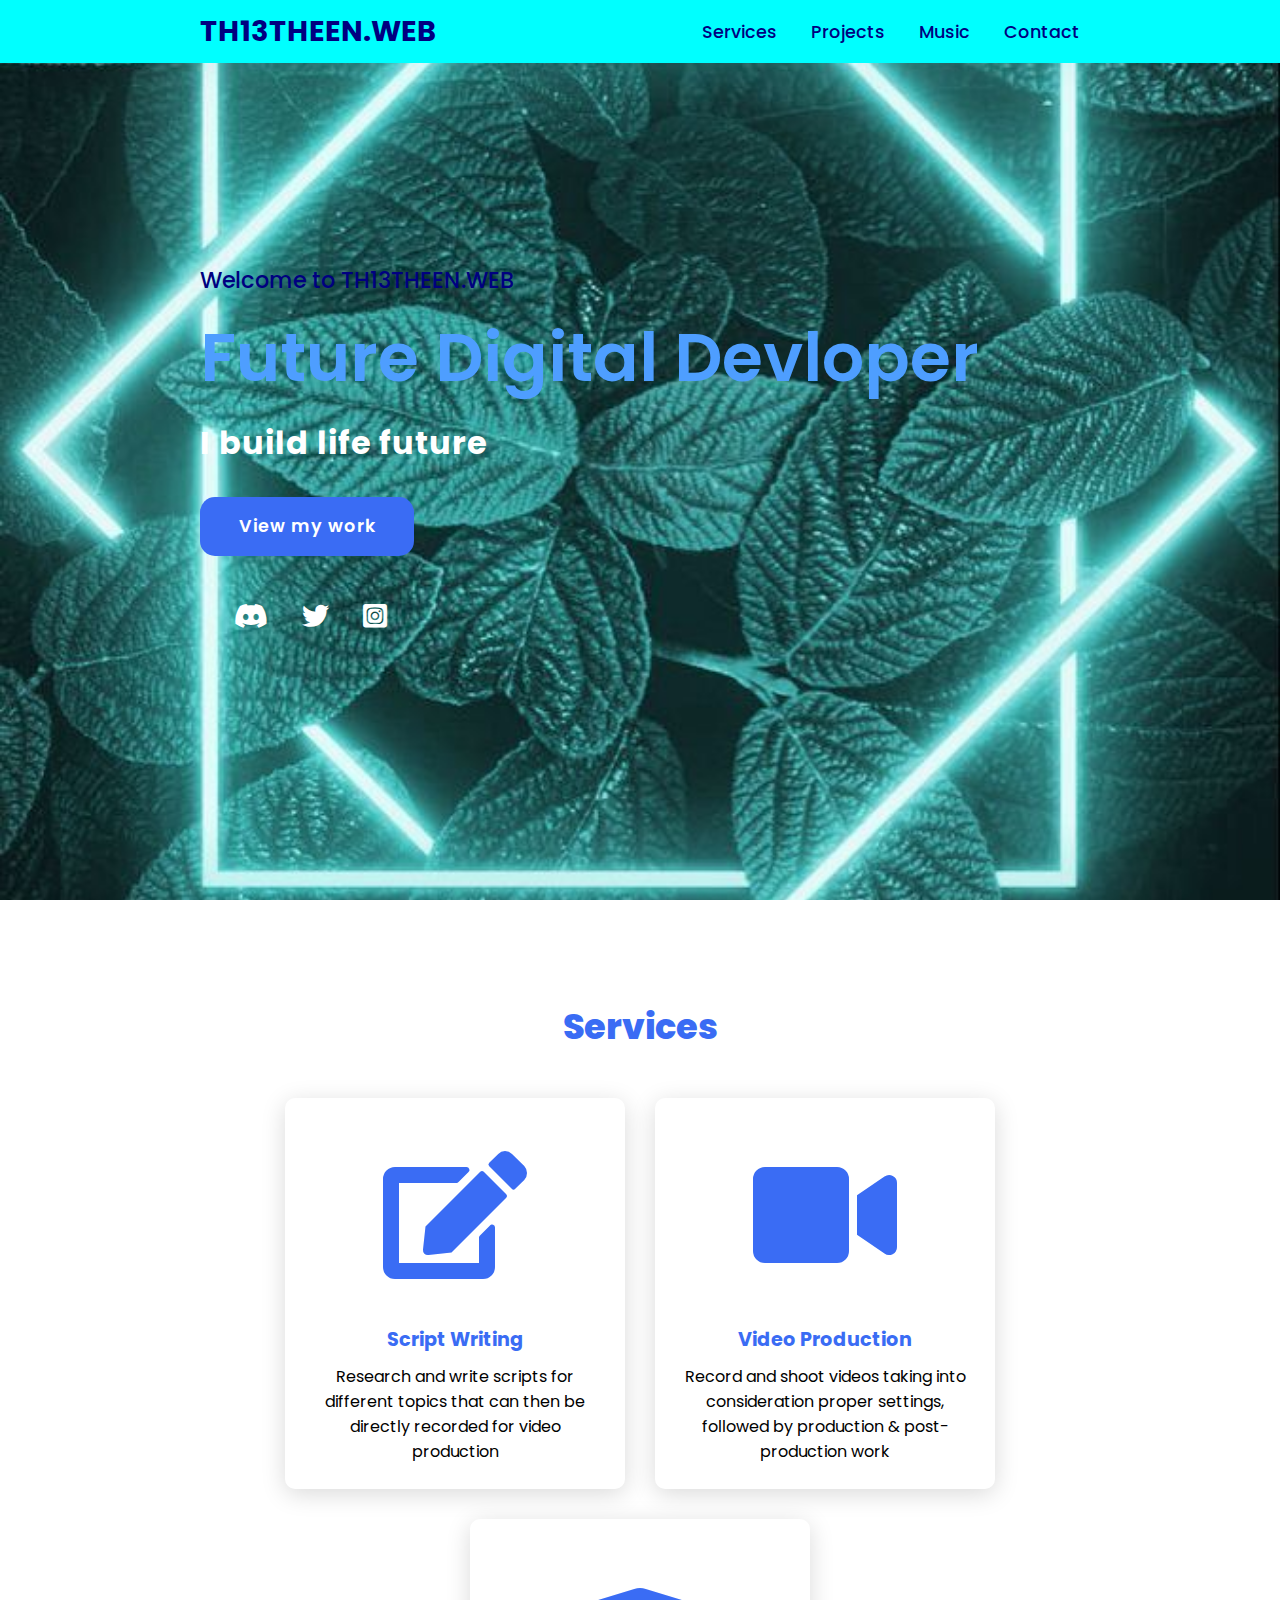
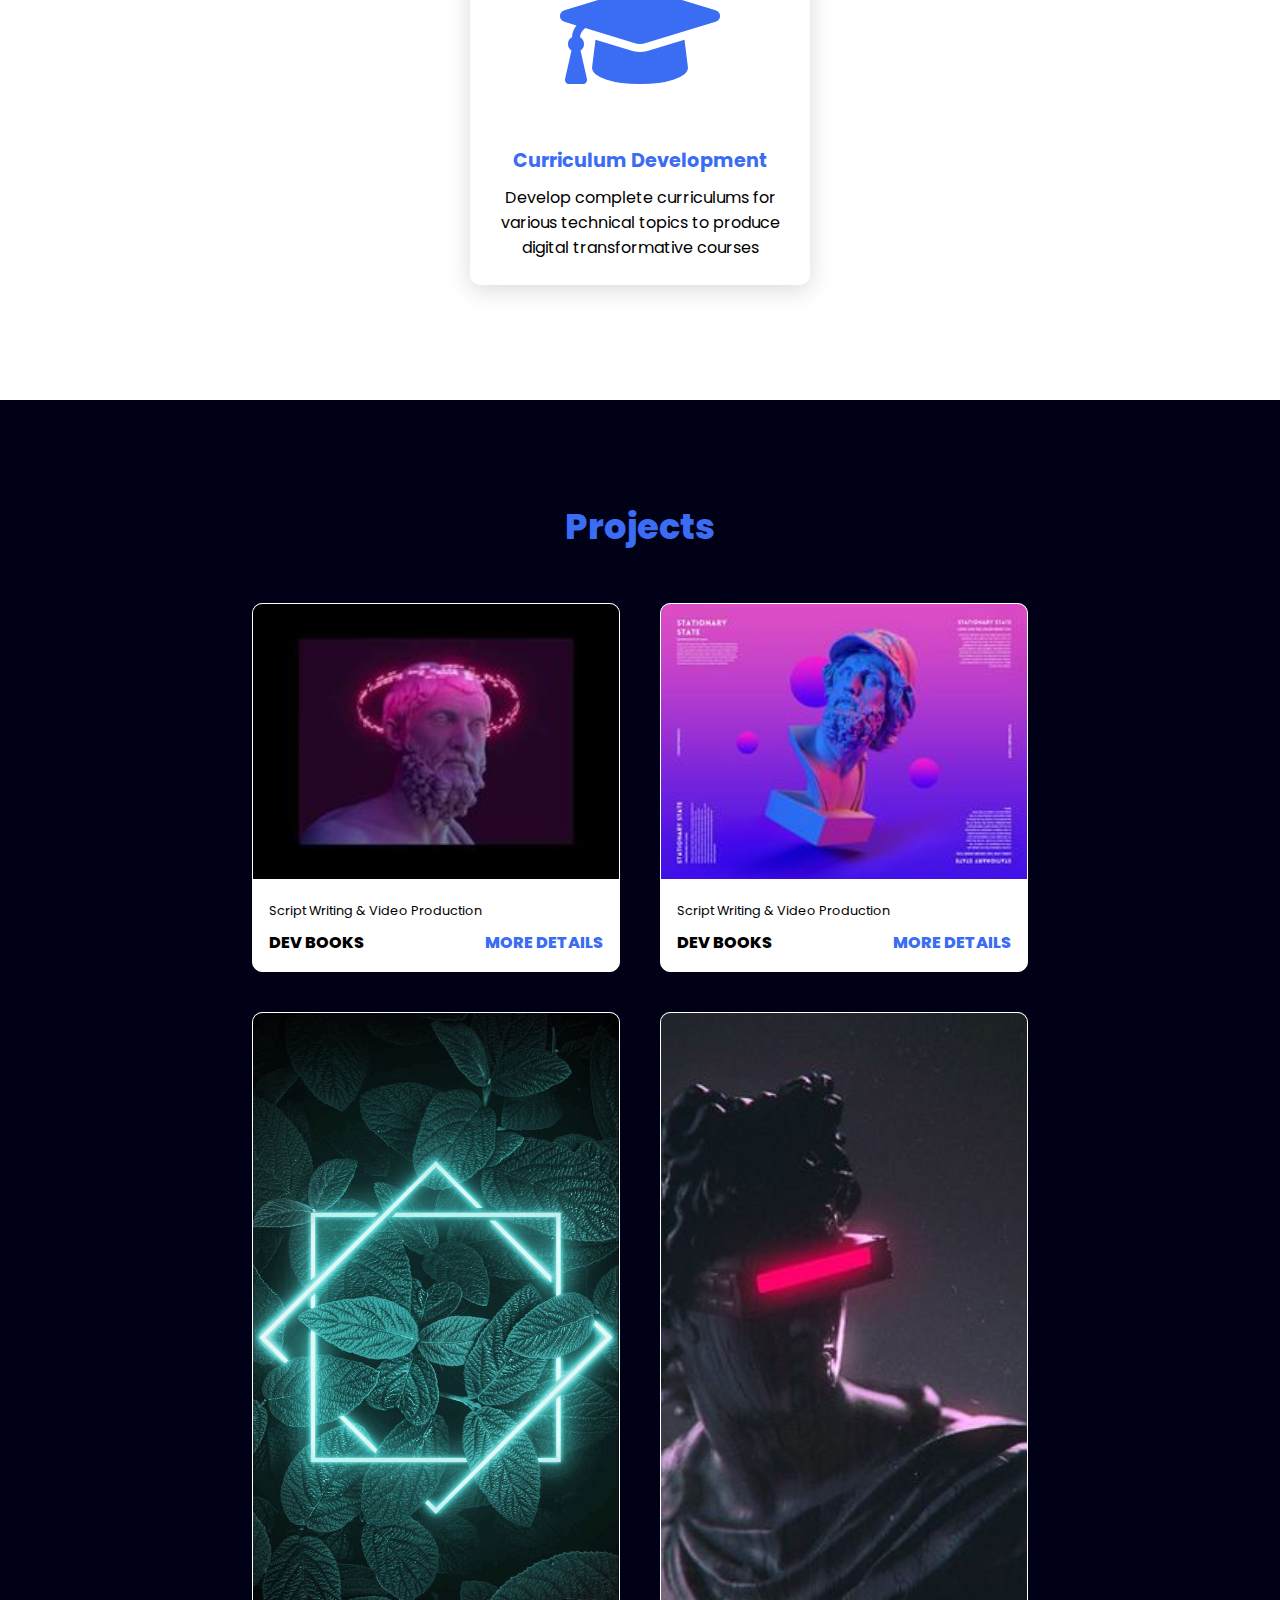
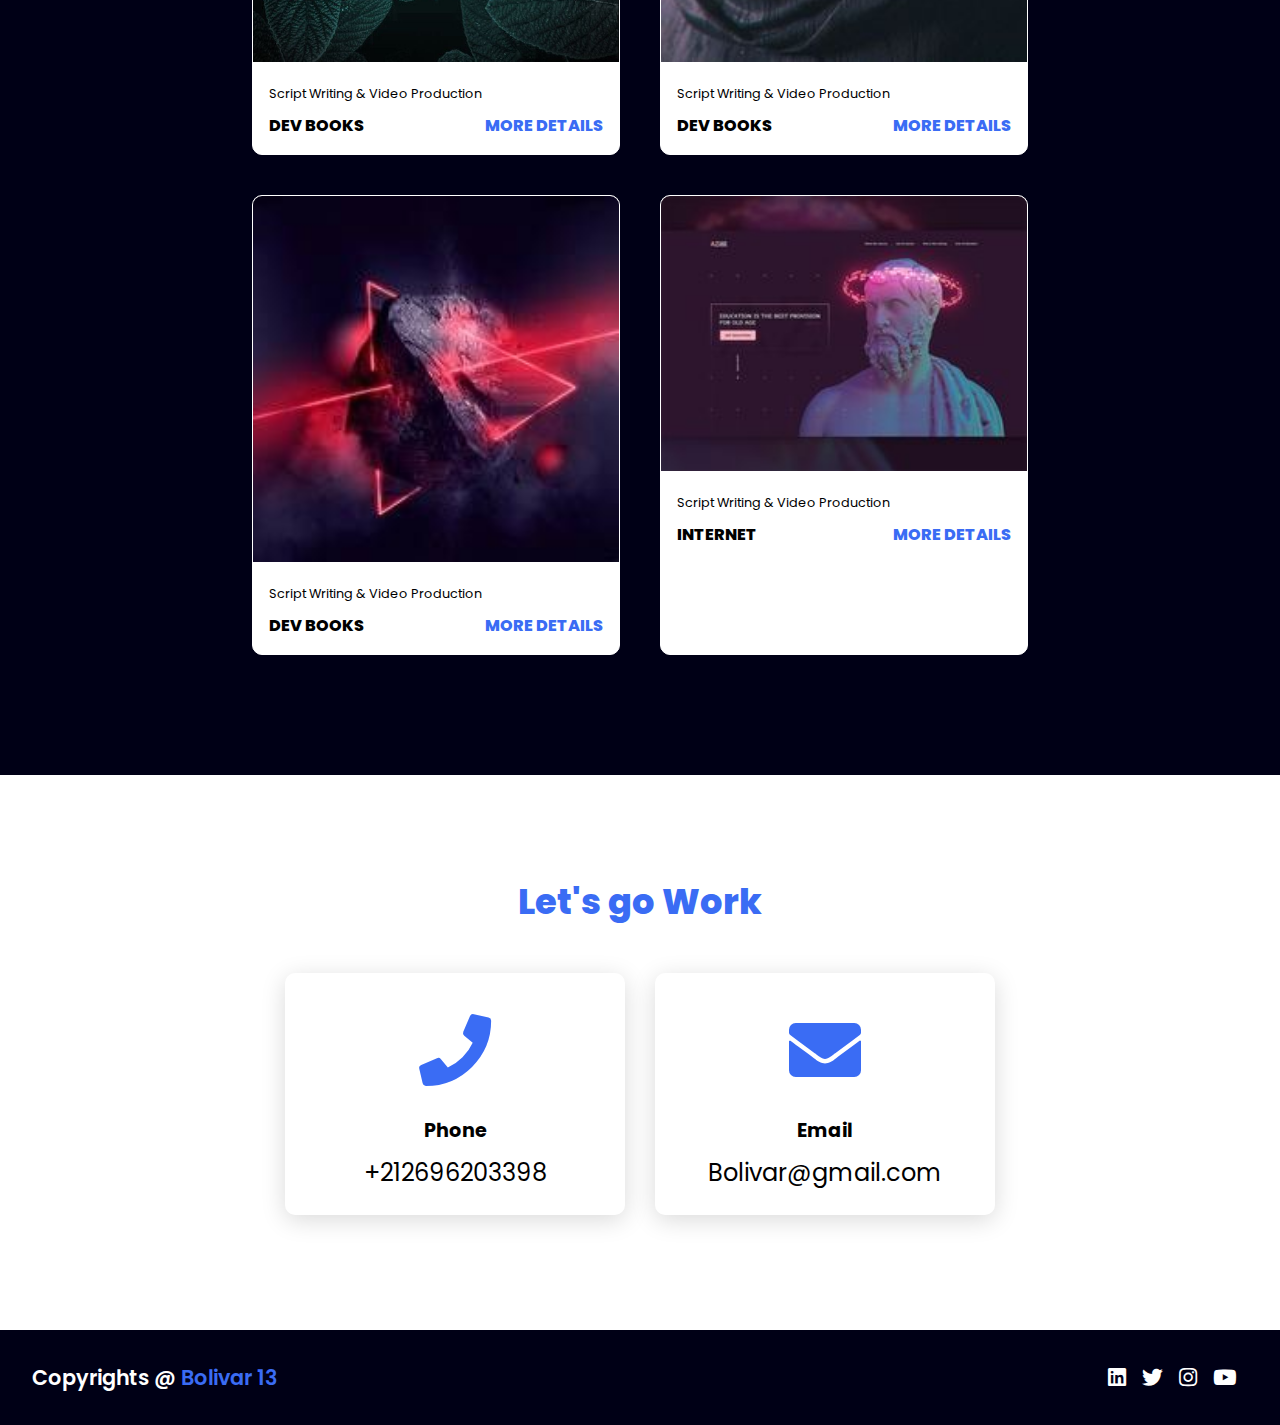
<file: Music Player/Th13teen.X (html web).html>
<!DOCTYPE html>
<html lang="en">
<head>
    <meta charset="UTF-8">
    <meta http-equiv="X-UA-Compatible" content="IE=edge">
    <meta name="viewport" content="width=device-width, initial-scale=1.0">
    <link rel="stylesheet" href="https://cdnjs.cloudflare.com/ajax/libs/font-awesome/5.15.4/css/all.min.css">
    <link rel="stylesheet" href="Css (Th13teen.X).css"> 
    
    <title>TH13THEEN.WEB</title>
  
</head>
<body>

    <header>
        <a href="TH13TEEN.WEB.html" class="logo">TH13THEEN.WEB</a>
        <nav class="navigation">
          <ul>

            <a href="#services">Services</a> 
            <a href="#projects">Projects</a>
            <a href="music-player.html">Music</a>
            <a href="#contact">Contact</a>
            </ul>
             
             
        </nav>
    </header>


    <section class="main">
        <div>
            <h2>Welcome to TH13THEEN.WEB<br><span> Future Digital Devloper</span></h2>
            <h3>I build life future </h3>
            
            <a href="#projects" class="main-btn">View my work</a>
            <div class="social-icons">
                <a href="https://www.facebook.com/mohamed.aabid.3591"><i class="fab fa-facebook-in"></i></a>
                <a href=""><i class="fab fa-discord"></i></a>
                <a href="https://twitter.com/th13teen_wb"><i class="fab fa-twitter"></i></a>
                <a href="https://www.instagram.com/th13teen.web/"><i class="fab fa-instagram-square"></i></a>
            </div>
        </div>
    </section>

    <section class="cards" id="services">
        <h2 class="title">Services</h2>
        <div class="content">
            <div class="card">
                <div class="icon">
                    <i class="fas fa-edit"></i>
                </div>
                <div class="info">
                    <h3>Script Writing</h3>
                    <p>Research and write scripts for different topics that can then be directly recorded for video production</p>
                </div>
            </div>
            <div class="card">
                <div class="icon">
                    <i class="fas fa-video"></i>
                </div>
                <div class="info">
                    <h3>Video Production</h3>
                    <p>Record and shoot videos taking into consideration proper settings, followed by production & post-production work</p>
                </div>
            </div>
            <div class="card">
                <div class="icon">
                    <i class="fas fa-graduation-cap"></i>
                </div>
                <div class="info">
                    <h3>Curriculum Development</h3>
                    <p>Develop complete curriculums for various technical topics to produce digital transformative courses</p>
                </div>
            </div>
        </div>
    </section>

    <section class="projects" id="projects">
        <h2 class="title">Projects</h2>
        <div class="content">
            <div class="project-card">  
                <div class="project-image">
                    <img src="images/0432bcbbe581f40504f981c2bedc422e.jpg" />
                </div>
                <div class="project-info">
                    <p class="project-category">Script Writing & Video Production</p>
                    <strong class="project-title">
                        <span>Dev Books</span>
                        <a href="#" class="more-details">More details</a>
                    </strong>
                </div>
            </div>
            <div class="project-card">
                <div class="project-image">
                    <img src="images/11101887622d4c2f604c51d30a6ee7d0.jpg" />
                </div>
                <div class="project-info">
                    <p class="project-category">Script Writing & Video Production</p>
                    <strong class="project-title">
                        <span>Dev Books</span>
                        <a href="#" class="more-details">More details</a>
                    </strong>
                </div>
            </div>
            <div class="project-card">
                <div class="project-image">
                    <img src="images/1146484af9d409a3ef86eb78d0017cbc.jpg" />
                </div>
                <div class="project-info">
                    <p class="project-category">Script Writing & Video Production</p>
                    <strong class="project-title">
                        <span>Dev Books</span>
                        <a href="#" class="more-details">More details</a>
                    </strong>
                </div>
            </div>
            <div class="project-card">
                <div class="project-image">
                    <img src="images/9ef7b8e0f4aad860fae24f6e168dbfd7.jpg" />
                </div>
                <div class="project-info">
                    <p class="project-category">Script Writing & Video Production</p>
                    <strong class="project-title">
                        <span>Dev Books</span>
                        <a href="https://www.google.com/search?q=friv&rlz=1C1AWFC_enEH987EH987&oq=friv&aqs=chrome..69i57.4162j0j7&sourceid=chrome&ie=UTF-8" class="more-details">More details</a>
                    </strong>
                </div>
            </div>
            <div class="project-card">
                <div class="project-image">
                    <img src="images/c2bff02cdc1daf521455c2ec8ce0b1b4.jpg" />
                </div>
                <div class="project-info">
                    <p class="project-category">Script Writing & Video Production</p>
                    <strong class="project-title">
                        <span>Dev Books</span>
                        <a href="#" class="more-details">More details</a>
                    </strong>
                </div>
            </div>
            <div class="project-card">
                <div class="project-image">
                    <img src="images/c47d5f82b25ac77c4df64df26d09af84.jpg" />
                </div>
                <div class="project-info">
                    <p class="project-category">Script Writing & Video Production</p>
                    <strong class="project-title">
                        <span>Internet</span>
                        <a href="#" class="more-details">More details</a>
                    </strong>
                </div>
            </div>
        </div>
    </section>
    





<!-----------CONTACTS--------------->


    <section class="cards contact" id="contact">
        <h2 class="title">Let's go Work</h2>
        <div class="content">
            <div class="card">
                <div class="icon">
                    <i class="fas fa-phone"></i>
                </div>
                <div class="info">
                    <h3>Phone</h3>
                    <p>+212696203398</p>
                </div>
            </div>
            <div class="card">
                <div class="icon">
                    <i class="fas fa-envelope"></i>
                </div>
                <div class="info">
                    <h3>Email</h3>
                    <p>Bolivar@gmail.com</p>
                </div>
            </div>
        </div>
    </section> 
    
    <footer class="footer">
        <p class="footer-title">Copyrights @ 
            <span>Bolivar 13</span></p>
        <div class="social-icons">
            <a href="#"><i class="fab fa-linkedin"></i></a>
            <a href="#"><i class="fab fa-twitter"></i></a>
            <a href="#"><i class="fab fa-instagram"></i></a>
            <a href="#"><i class="fab fa-youtube"></i></a>
        </div>
    </footer>

</body>
</html>
</file>
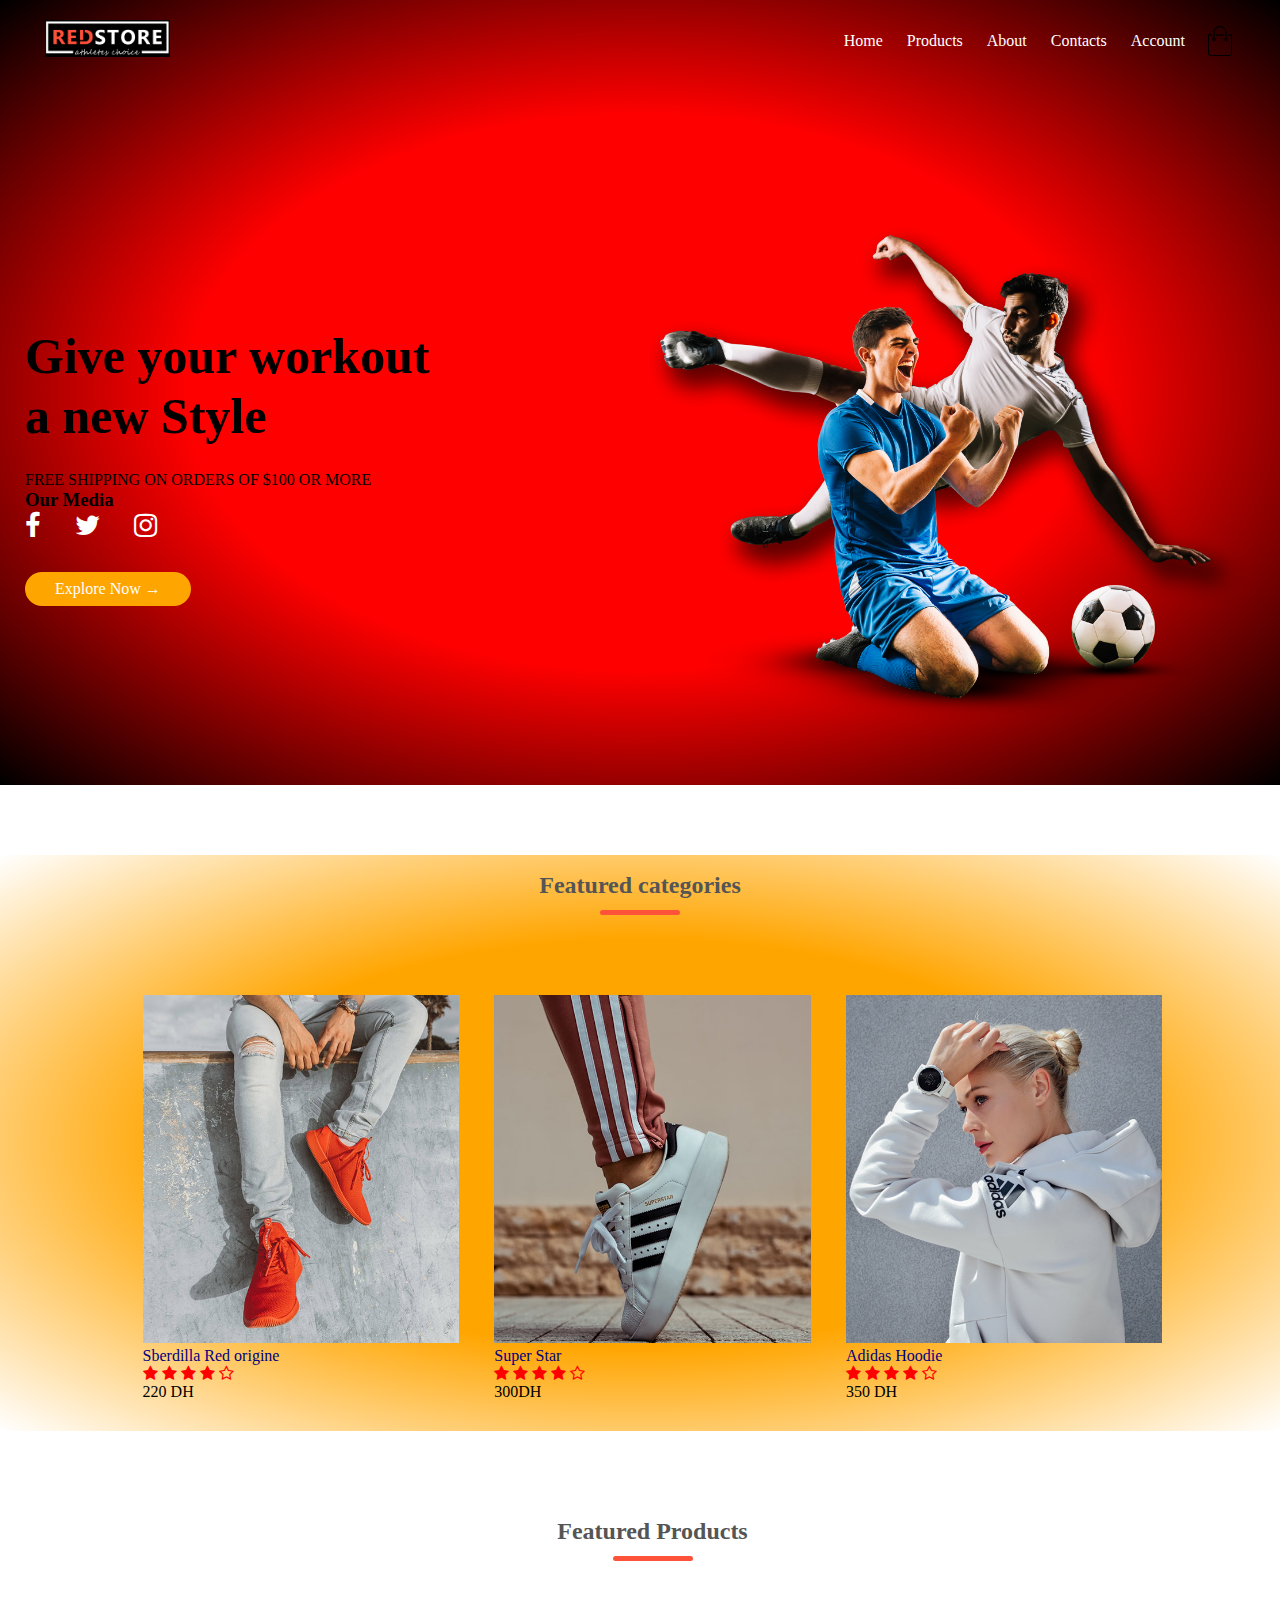
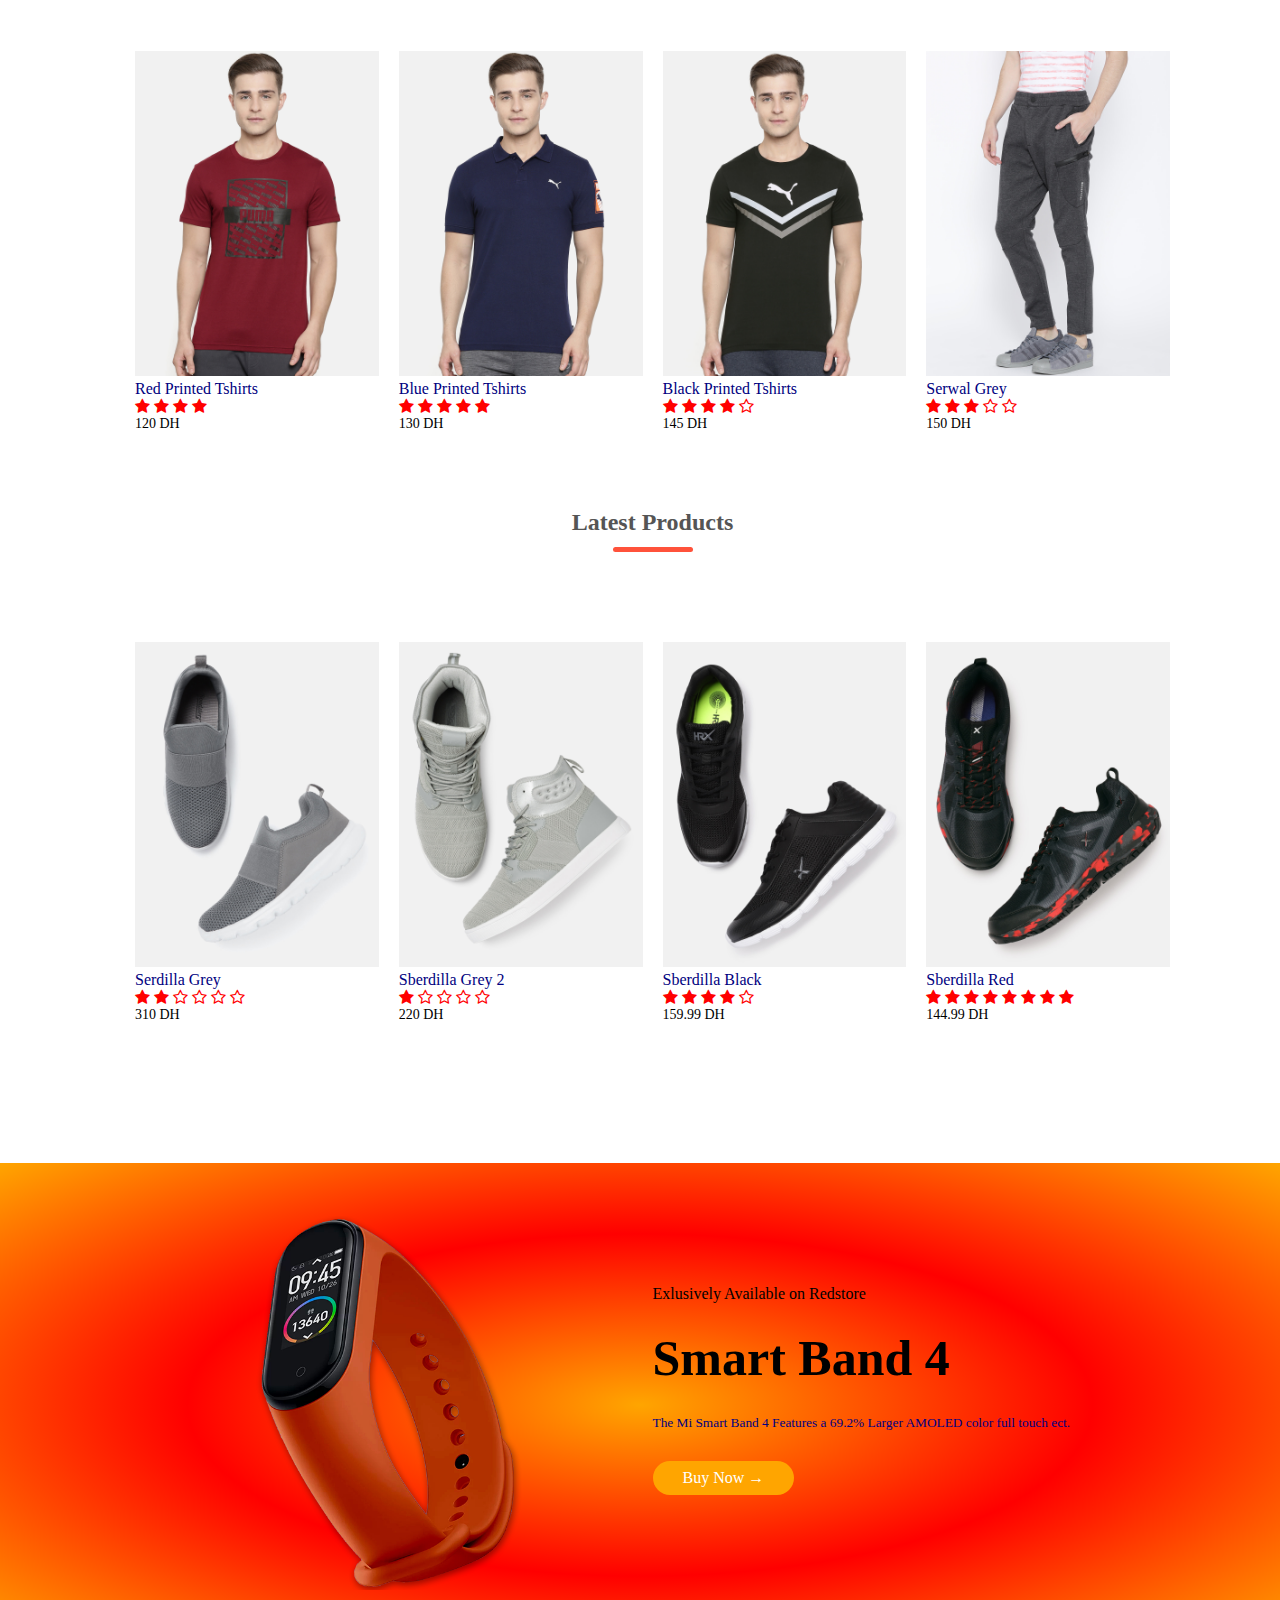
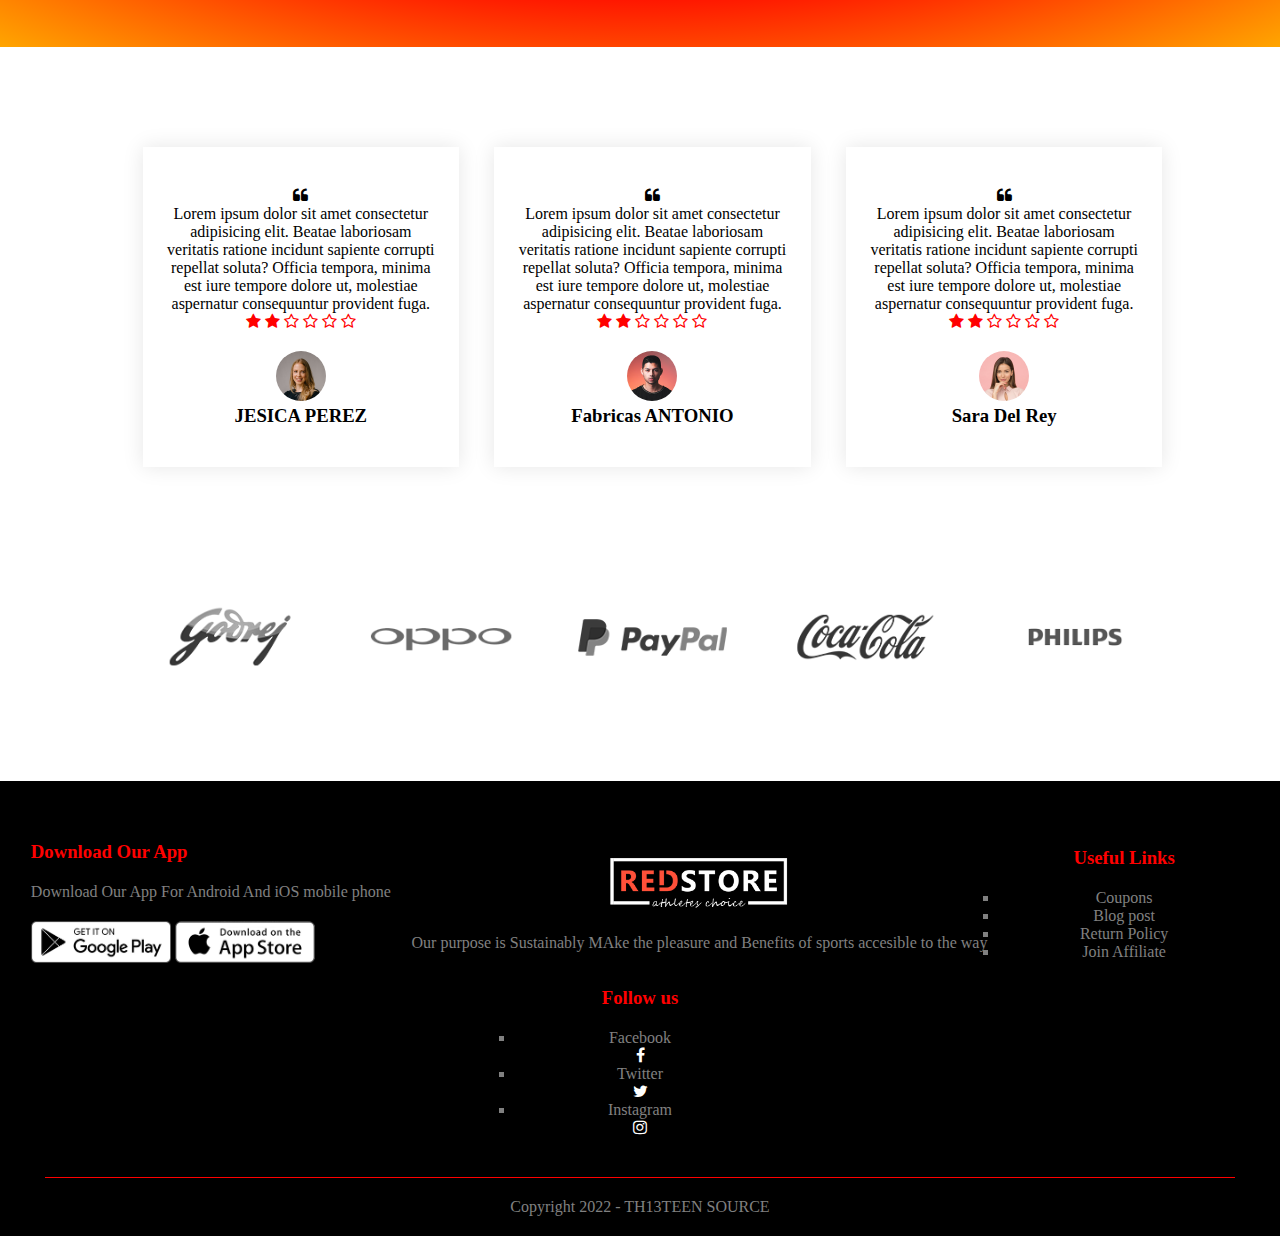
<file: Store/page1.html>
<!DOCTYPE html>
<html lang="en">
<head>
    <meta charset="UTF-8">
    <meta name="viewport" content="width=device-width,initial-scale=1.0">
    <meta http-equiv="X-UA-Compatible" content="IE=edge">
    <meta name="viewport" content="width=device-width, initial-scale=1.0">
    <title>RED STORE | Ecommerce Website Design ></title>
    <link rel="stylesheet" href="style.css">
    <link rel="stylesheet" href="">
    <link rel="http://fonts.googleapis.com/css2?family=Poppins:wght@300;400;500;600;700&display=swap" rel="stylesheet">
    <link rel="stylesheet" href="http://stackpath.bootstrapcdn.com/font-awesome/4.7.0/css/font-awesome.min.css">
</head>
<body>

  <div class="header">
    <div class="container">
    <div class="navbar">
        <div class="logo">
              <img src="img/images511511165.png " width="125px">    
            </div>
            
        <nav>
            <ul id="MenuItems">
                <li> <a href="page1.html">Home</a></li>
                <li> <a href="products.html">Products</a></li>
                <li> <a href="#About">About</a></li>
                <li> <a href="#Contacts">Contacts</a></li>
                <li> <a href="#Account">Account</a></li>
            </ul>
        </nav>
        <img src="img/cart.png" width="30px" height="30px">
        <img src="img/menu.png" class="menu-icon" onclick="menutoggle()">
    </div>
    <div class="row">
        <div class="col-2">
            <h1>Give your workout <br> a new Style</h1>
             <p> FREE SHIPPING ON ORDERS OF $100 OR MORE</p>
             <h3> Our Media </h3>
             <div class="social-icons">
                <a href="https://www.facebook.com/T%D4%8B13%C6%9A%D2%BD%D2%BD%C9%B3-W%D2%BD%E1%82%A6-100651585867270/?ref=pages_you_manage"><i class="fa fa-facebook-f"></i></a>
                
                <a href="https://twitter.com/th13teen_wb"><i class="fa fa-twitter" aria-hidden="true"></i></a>
                <a href="https://www.instagram.com/th13teen.web/"><i class="fa fa-instagram" aria-hidden="true"></i></a>
            </div>
             
             <a href="#Home" class="btn">Explore Now &#8594; </a>


        </div>
        <div class="col-2">
             <img src="img/image1.png" >
        </div>
    </div>
    </div>
  </div>   
  
  <!------------------Featured categories ------------------>
  <div  class="categories">
    <h2 class="title">Featured categories   </h2>
      <div class="small-container">
      <div class="row">
          <div class="col-3">
            <a href="">
              <img src="img/red sbrdila.jpg"></a>
              <h4>Sberdilla Red  origine  </h4>
            <div class="rating">
                <i class="fa fa-star"></i>
                <i class="fa fa-star"></i>
                <i class="fa fa-star"></i>
                <i class="fa fa-star"></i>
                <i class="fa fa-star-o" ></i>
            </div>
             <p>220 DH</p>
              
          </div>
          
          <div class="col-3">
           <a href="">
            <img src="img/super star.jpg" ></a>
            <h4> Super Star  </h4>
            <div class="rating">
                <i class="fa fa-star"></i>
                <i class="fa fa-star"></i>
                <i class="fa fa-star"></i>
                <i class="fa fa-star"></i>
                <i class="fa fa-star-o" ></i>
            </div>
             <p>300DH</p>
            
        </div>
          
          <div class="col-3">

           <a href=""> <img src="img/9bya didsa.jpg" >
            <h4>Adidas Hoodie </h4></a>
            <div class="rating">
                <i class="fa fa-star"></i>
                <i class="fa fa-star"></i>
                <i class="fa fa-star"></i>
                <i class="fa fa-star"></i>
                <i class="fa fa-star-o" ></i>
            </div>
             <p>350 DH </p>
            
           </div>
         
      </div>
    </div>
  </div>

  <!------------------Featured products ------------------>

<div class="small-container">
    <h2 class="title">Featured Products   </h2>
    <div class="row">
        <div class="col-4">
            <a href="products-detaills.html">
            <img src="img/product-1.jpg" ></a>
            <h4>Red Printed Tshirts </h4>
            <div class="rating">
                <i class="fa fa-star"></i>
                <i class="fa fa-star"></i>
                <i class="fa fa-star"></i>
                <i class="fa fa-star"></i>
                
            </div>
             <p>120 DH</p>
             </div>
             <div class="col-4">
                <img src="img/product-4.jpg" >
                <h4>Blue  Printed Tshirts </h4>
                <div class="rating">
                    <i class="fa fa-star"></i>
                    <i class="fa fa-star"></i>
                    <i class="fa fa-star"></i>
                    <i class="fa fa-star"></i>
                    <i class="fa fa-star"></i>
                    
                </div>
                 <p>130 DH</p>
                </div>
                 <div class="col-4">
                    <img src="img/product-6.jpg" >
                    <h4>Black Printed Tshirts </h4>
                    <div class="rating">
                        <i class="fa fa-star"></i>
                        <i class="fa fa-star"></i>
                        <i class="fa fa-star"></i>
                        <i class="fa fa-star"></i>
                        <i class="fa fa-star-o" ></i>
                       
                    </div>
                     <p>145 DH</p>
                    </div>
                     <div class="col-4">
                        <img src="img/product-3.jpg" >
                        <h4> Serwal Grey  </h4>
                        <div class="rating">
                            <i class="fa fa-star"></i>
                            <i class="fa fa-star"></i>
                            <i class="fa fa-star"></i>
                            <i class="fa fa-star-o" ></i>
                            <i class="fa fa-star-o" ></i>
                        </div>
                         <p>150 DH</p>
                        </div>
            </div>
            <h2 class="title">Latest  Products   </h2>
            <div class="row">
                <div class="col-4">
                    <img src="img/sbrdila 1 (2).jpg" >
                    <h4>Serdilla Grey</h4>
                    <div class="rating">
                        <i class="fa fa-star"></i>
                        <i class="fa fa-star"></i>
                        <i class="fa fa-star-o" ></i>
                        <i class="fa fa-star-o" ></i>
                        <i class="fa fa-star-o" ></i>
                        <i class="fa fa-star-o" ></i>
                        
                    </div>
                     <p>310 DH</p>
                     </div>
                     <div class="col-4">
                        <img src="img/sbrdila3.jpg" >
                        <h4>Sberdilla Grey 2  </h4>
                        <div class="rating">
                            <i class="fa fa-star"></i>
                            
                            <i class="fa fa-star-o" ></i>
                            <i class="fa fa-star-o" ></i>
                            <i class="fa fa-star-o" ></i>
                            <i class="fa fa-star-o" ></i>
                            
                        </div>
                         <p>220 DH</p>
                        </div>
                         <div class="col-4">
                            <img src="img/sbrdila4.jpg" >
                            <h4>Sberdilla Black </h4>
                            <div class="rating">
                                <i class="fa fa-star"></i>
                                <i class="fa fa-star"></i>
                                <i class="fa fa-star"></i>
                                <i class="fa fa-star"></i>
                                <i class="fa fa-star-o" ></i>
                               
                            </div>
                             <p>159.99 DH</p>
                            </div>
                             <div class="col-4">
                                <img src="img/sbrdila 1 (1).jpg" >
                                <h4> Sberdilla Red   </h4>
                                <div class="rating">
                                    <i class="fa fa-star"></i>
                                    <i class="fa fa-star"></i>
                                    <i class="fa fa-star"></i>
                                    <i class="fa fa-star"></i>
                                    <i class="fa fa-star"></i>
                                    <i class="fa fa-star"></i>
                                    <i class="fa fa-star"></i>
                                    <i class="fa fa-star"></i>
                                 
                                </div>
                                 <p>144.99 DH</p>
                                </div>
                                                    
                    </div>
        </div>
    </div>
</div>
<!------------------offer----------->
<div class="offer">
    <div class="small-container">
        <div class="row">
            <div class="col-2">
                <img src="img/exclusive.png" class="offer-img">

            </div>
            <div class="col-2">
                <p>Exlusively Available on Redstore</p>
                <h1>Smart Band 4</h1>
                <small>The Mi Smart Band 4 Features a 69.2% Larger AMOLED color full touch ect. </small>
                <a href=" " class="btn">  Buy Now &#8594;</a>
            </div>

        </div>
    </div>
</div>

<!------------------testimonial------------>
    <div class="testimonial">
        <div class="small-container">
            <div class="row">
                <div class="col-3">
                    <i class="fa fa-quote-left"></i>
                    <p>Lorem ipsum dolor sit amet consectetur adipisicing elit. Beatae laboriosam veritatis ratione incidunt sapiente corrupti repellat soluta? Officia tempora, minima est iure tempore dolore ut, molestiae aspernatur consequuntur provident fuga.</p>
                    <div class="rating">
                                <i class="fa fa-star"></i>
                                <i class="fa fa-star"></i>
                                <i class="fa fa-star-o" ></i>
                                <i class="fa fa-star-o" ></i>
                                <i class="fa fa-star-o" ></i>
                                <i class="fa fa-star-o" ></i>
                    </div>    
                    <img src="img/user-1.png" alt="">
                    <h3>JESICA PEREZ</h3>
                </div>
                <div class="col-3">
                    <i class="fa fa-quote-left"></i>
                    <p>Lorem ipsum dolor sit amet consectetur adipisicing elit. Beatae laboriosam veritatis ratione incidunt sapiente corrupti repellat soluta? Officia tempora, minima est iure tempore dolore ut, molestiae aspernatur consequuntur provident fuga.</p>
                    <div class="rating">
                                <i class="fa fa-star"></i>
                                <i class="fa fa-star"></i>
                                <i class="fa fa-star-o" ></i>
                                <i class="fa fa-star-o" ></i>
                                <i class="fa fa-star-o" ></i>
                                <i class="fa fa-star-o" ></i>
                    </div>    
                    <img src="img/user-2.png" alt="">
                    <h3>Fabricas ANTONIO</h3>
                </div>
                <div class="col-3">
                    <i class="fa fa-quote-left"></i>
                    <p>Lorem ipsum dolor sit amet consectetur adipisicing elit. Beatae laboriosam veritatis ratione incidunt sapiente corrupti repellat soluta? Officia tempora, minima est iure tempore dolore ut, molestiae aspernatur consequuntur provident fuga.</p>
                    <div class="rating">
                                <i class="fa fa-star"></i>
                                <i class="fa fa-star"></i>
                                <i class="fa fa-star-o" ></i>
                                <i class="fa fa-star-o" ></i>
                                <i class="fa fa-star-o" ></i>
                                <i class="fa fa-star-o" ></i>
                    </div>    
                    <img src="img/user-3.png" alt="">
                    <h3>Sara Del Rey</h3>
                </div>
            </div>
        </div>
    </div>

<!------------------brands---------->
    <div class="brands">
        <div class="small-container">
            <div class="row">
                <div class="col-5">
                    <img src="img/logo-godrej.png" >
                </div>
                <div class="col-5">
                    <img src="img/logo-oppo.png" >
                </div>
                <div class="col-5">
                    <img src="img/logo-paypal.png" >
                </div>
                <div class="col-5">
                    <img src="img/logo-coca-cola.png" >
                </div>
                <div class="col-5">
                    <img src="img/logo-philips.png" >
                </div>
            </div>
        </div>
    </div>

<!------------------Footer---------->


<div class="footer">
    <div class="container">
        <div class="row">
            <div class="footer-col-1">
                <h3>Download Our App</h3>
                <p>Download Our App For Android And iOS mobile phone </p>
                <div class="app-logo">
                    <img src="img/play-store.png" >
                    <img src="img/app-store.png" >
                </div>
            </div>
            <div class="footer-col-2">
                <img src="img/logo-white.png" >
                <p>Our purpose is Sustainably MAke the pleasure and Benefits of sports accesible to the way </p>
            </div>
            <div class="footer-col-4">
                <h3>Useful Links</h3>
               <ul>
                   <li> Coupons </li>
                   <li>Blog post </li>
                   <li>Return Policy </li>
                   <li>Join Affiliate</li>
               </ul>
            </div>
            <div class="footer-col-4">
                <h3>Follow us </h3>
               <ul>
                   <li> Facebook </li>
                   <a href="https://www.facebook.com/T%D4%8B13%C6%9A%D2%BD%D2%BD%C9%B3-W%D2%BD%E1%82%A6-100651585867270/?ref=pages_you_manage"><i class="fa fa-facebook-f"></i></a>
                   <li>Twitter </li>
                   <a href="https://twitter.com/th13teen_wb"><i class="fa fa-twitter" aria-hidden="true"></i></a>
                   <li>Instagram  </li>
                   <a href="https://www.instagram.com/th13teen.web/"><i class="fa fa-instagram" aria-hidden="true"></i></a>
                  
                  
                  
               </ul>
        </div>
    </div>
    <hr>
    <p class="copyright">Copyright 2022 - TH13TEEN SOURCE</p>

</div>

<!------------------Featured products ------------------>
<script>
    var MenuItems= document.getElementById("MenuItems"); 

    MenuItems.style.maxHeight = "0px";

    function menutoggle(){
        if( MenuItems.style.maxHeight=="0px")
        {
            MenuItems.style.maxHeight="200px"
        }
        else
        {
            MenuItems.style.maxHeight="0px"
        }
    }
    


  </script>


</body>
</html>
</file>
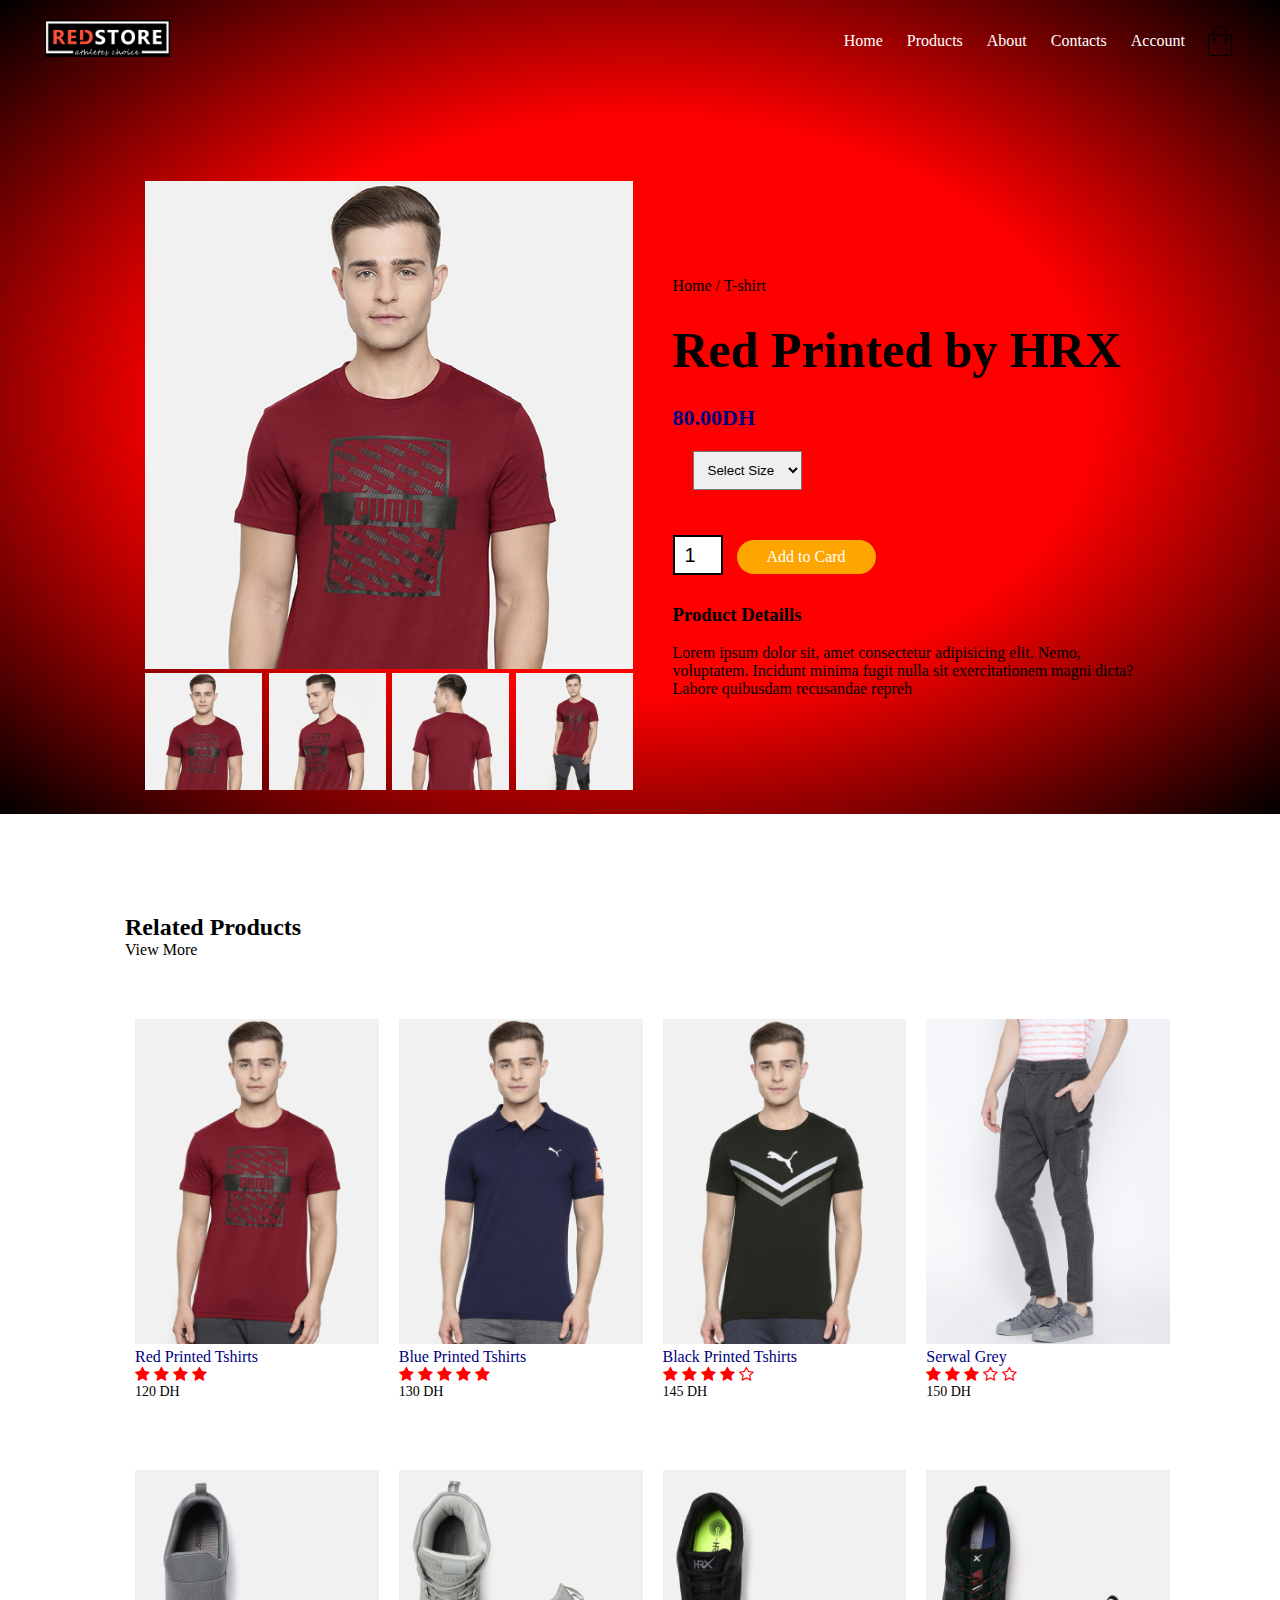
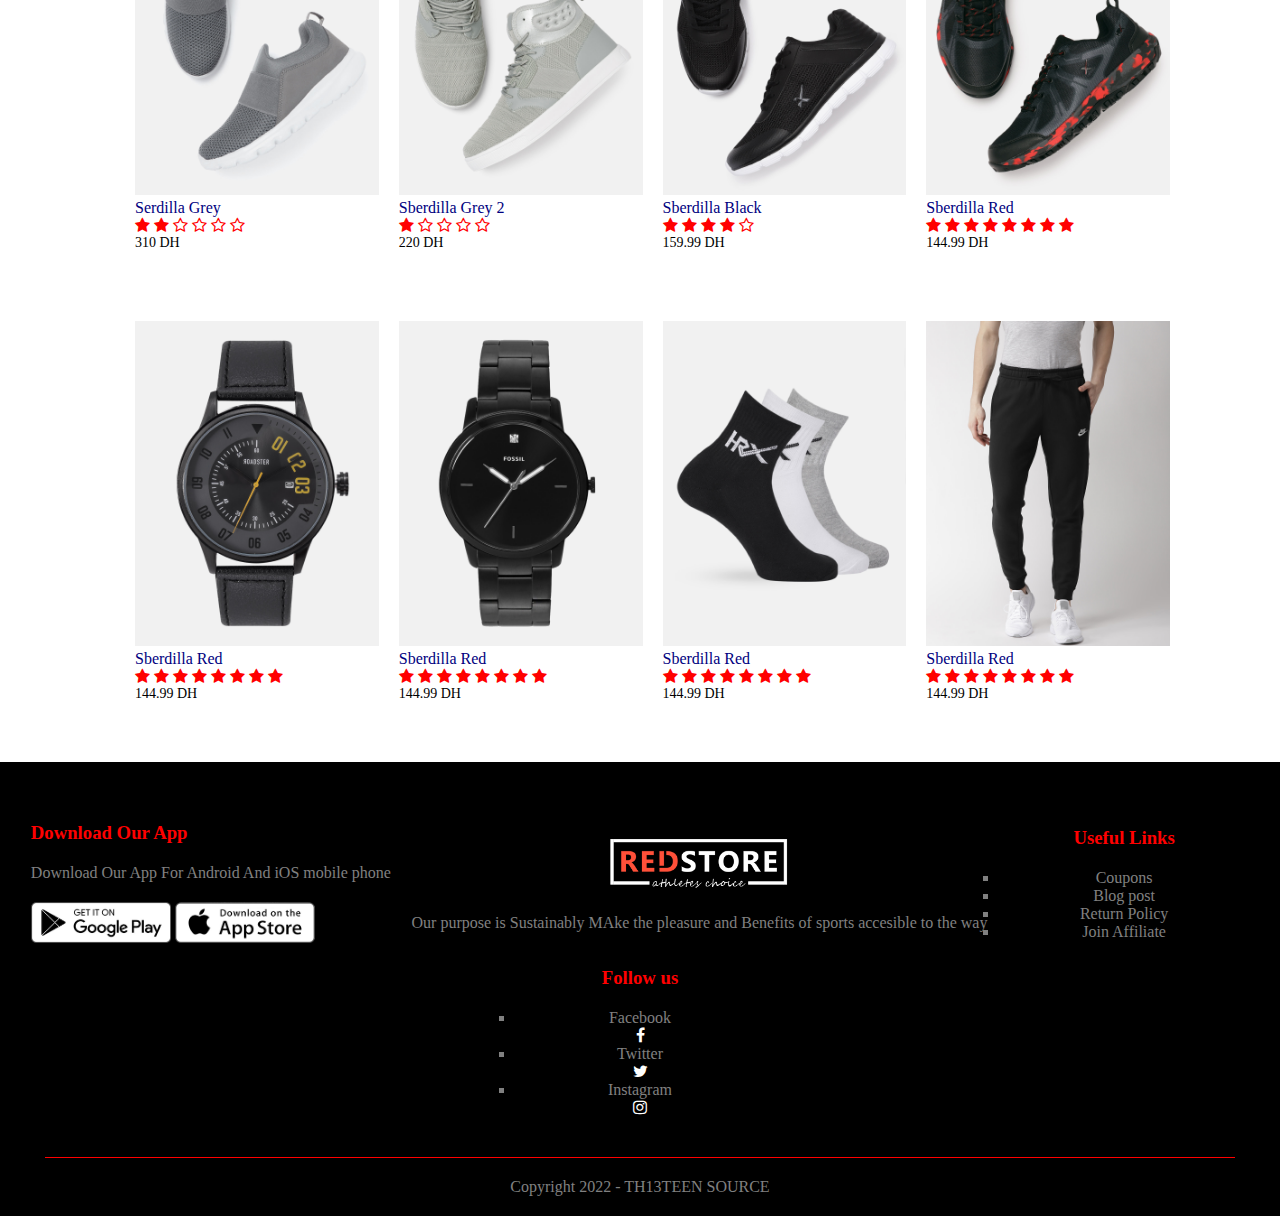
<file: Store/products-detaills.html>
<!DOCTYPE html>
<html lang="en">
<head>
    <meta charset="UTF-8">
    <meta name="viewport" content="width=device-width,initial-scale=1.0">
    <meta http-equiv="X-UA-Compatible" content="IE=edge">
    <meta name="viewport" content="width=device-width, initial-scale=1.0">
    <title> All Products - RED STORE |</title>
    <link rel="stylesheet" href="style.css">
    <link rel="stylesheet" href="">
    <link rel="http://fonts.googleapis.com/css2?family=Poppins:wght@300;400;500;600;700&display=swap" rel="stylesheet">
    <link rel="stylesheet" href="http://stackpath.bootstrapcdn.com/font-awesome/4.7.0/css/font-awesome.min.css">
</head>
<body>
     <div class="header">
    <div class="container">
    <div class="navbar">
        <div class="logo">
              <img src="img/images511511165.png " width="125px">    
            </div>
            
        <nav>
            <ul id="MenuItems">
                <li> <a href="page1.html">Home</a></li>
                <li> <a href="products.html">Products</a></li>
                <li> <a href="products-detaills.html">About</a></li>
                <li> <a href="#Contacts">Contacts</a></li>
                <li> <a href="#Account">Account</a></li>
            </ul>
        </nav>
        <img src="img/cart.png" width="30px" height="30px">
        <img src="img/menu.png" class="menu-icon" onclick="menutoggle()">
     </div>
    </div>



    <!---------single productio detalls------------->
     <div class="small-container single-products">
         <div class="row">
             <div class="col-2">
                 <img src="img/gallery-1.jpg" width="100%" id="ProductImg">
                 <div class="small-img-row">
                     <div class="small-img-col">
                         <img src="img/gallery-1.jpg" width="100%" class="small-img">
                     </div>   <div class="small-img-col">
                        <img src="img/gallery-2.jpg" width="100%"  class="small-img">
                    </div>
                    <div class="small-img-col">
                        <img src="img/gallery-3.jpg" width="100%" class="small-img">
                    </div>
                    <div class="small-img-col">
                        <img src="img/gallery-4.jpg" width="100%" class="small-img">
                    </div>
                    
                 </div>
             </div>
  
 <!---------Home edt------------->
             <div class="col-2">
                 <p>Home / T-shirt</p>
                 <h1>Red Printed by HRX</h1>
                 <h4>80.00DH</h4>
                 <select>
                     <option >Select Size</option>
                     <option >XXL</option>
                     <option >XL</option>
                     <option >Medium</option>
                     <option >Large</option>
                     <option >Small</option>
                     
                 </select>
                 <input type="number" value="1">
                 <a href="" class="btn">Add to Card</a>
                 <h3>Product Detaills<i class="fa fa-ident"></i></h3>
                 <br>
                 <p>Lorem ipsum dolor sit, amet consectetur adipisicing elit. Nemo, voluptatem. Incidunt minima fugit nulla sit exercitationem magni dicta? Labore quibusdam recusandae repreh</p>
             </div>
         </div>
     </div>
  </div>   
 
<!---------title---------->
<div class="small-container">
    <div class="row-2">
        <h2>Related Products</h2>
               <p>View More</p>

    </div>
</div>
<!---------products---------->

<div class="small-container">
 


    <div class="row">
        <div class="col-4">
            <img src="img/product-1.jpg" >
            <h4>Red Printed Tshirts </h4>
            <div class="rating">
                <i class="fa fa-star"></i>
                <i class="fa fa-star"></i>
                <i class="fa fa-star"></i>
                <i class="fa fa-star"></i>
                
            </div>
             <p>120 DH</p>
             </div>
             
             <div class="col-4">
                <img src="img/product-4.jpg" >
                <h4>Blue  Printed Tshirts </h4>
                <div class="rating">
                    <i class="fa fa-star"></i>
                    <i class="fa fa-star"></i>
                    <i class="fa fa-star"></i>
                    <i class="fa fa-star"></i>
                    <i class="fa fa-star"></i>
                    
                </div>
                 <p>130 DH</p>
                </div>
                 <div class="col-4">
                    <img src="img/product-6.jpg" >
                    <h4>Black Printed Tshirts </h4>
                    <div class="rating">
                        <i class="fa fa-star"></i>
                        <i class="fa fa-star"></i>
                        <i class="fa fa-star"></i>
                        <i class="fa fa-star"></i>
                        <i class="fa fa-star-o" ></i>
                       
                    </div>
                     <p>145 DH</p>
                    </div>
                     <div class="col-4">
                        <img src="img/product-3.jpg" >
                        <h4> Serwal Grey  </h4>
                        <div class="rating">
                            <i class="fa fa-star"></i>
                            <i class="fa fa-star"></i>
                            <i class="fa fa-star"></i>
                            <i class="fa fa-star-o" ></i>
                            <i class="fa fa-star-o" ></i>
                        </div>
                         <p>150 DH</p>
                        </div>
                        <div class="row">
                            <div class="col-4">
                                <img src="img/sbrdila 1 (2).jpg" >
                                <h4>Serdilla Grey</h4>
                                <div class="rating">
                                    <i class="fa fa-star"></i>
                                    <i class="fa fa-star"></i>
                                    <i class="fa fa-star-o" ></i>
                                    <i class="fa fa-star-o" ></i>
                                    <i class="fa fa-star-o" ></i>
                                    <i class="fa fa-star-o" ></i>
                                    
                                </div>
                                 <p>310 DH</p>
                                 </div>
                                 <div class="col-4">
                                    <img src="img/sbrdila3.jpg" >
                                    <h4>Sberdilla Grey 2  </h4>
                                    <div class="rating">
                                        <i class="fa fa-star"></i>
                                        
                                        <i class="fa fa-star-o" ></i>
                                        <i class="fa fa-star-o" ></i>
                                        <i class="fa fa-star-o" ></i>
                                        <i class="fa fa-star-o" ></i>
                                        
                                    </div>
                                     <p>220 DH</p>
                                    </div>
                                     <div class="col-4">
                                        <img src="img/sbrdila4.jpg" >
                                        <h4>Sberdilla Black </h4>
                                        <div class="rating">
                                            <i class="fa fa-star"></i>
                                            <i class="fa fa-star"></i>
                                            <i class="fa fa-star"></i>
                                            <i class="fa fa-star"></i>
                                            <i class="fa fa-star-o" ></i>
                                           
                                        </div>
                                         <p>159.99 DH</p>
                                        </div>
                                                <div class="col-4">
                                                    <img src="img/sbrdila 1 (1).jpg" >
                                                    <h4> Sberdilla Red   </h4>
                                                    <div class="rating">
                                                        <i class="fa fa-star"></i>
                                                        <i class="fa fa-star"></i>
                                                        <i class="fa fa-star"></i>
                                                        <i class="fa fa-star"></i>
                                                        <i class="fa fa-star"></i>
                                                        <i class="fa fa-star"></i>
                                                        <i class="fa fa-star"></i>
                                                        <i class="fa fa-star"></i>
                                                    
                                                    </div>
                                                    <p>144.99 DH</p>
                                                    </div>
                                            

                                                    <div class="col-4">
                                                        <img src="img/watch.jpg" >
                                                        <h4> Sberdilla Red   </h4>
                                                        <div class="rating">
                                                            <i class="fa fa-star"></i>
                                                            <i class="fa fa-star"></i>
                                                            <i class="fa fa-star"></i>
                                                            <i class="fa fa-star"></i>
                                                            <i class="fa fa-star"></i>
                                                            <i class="fa fa-star"></i>
                                                            <i class="fa fa-star"></i>
                                                            <i class="fa fa-star"></i>
                                                        
                                                        </div>
                                                        <p>144.99 DH</p>
                                                        </div>
                                                        <div class="col-4">
                                                            <img src="img/watch2.jpg" >
                                                            <h4> Sberdilla Red   </h4>
                                                            <div class="rating">
                                                                <i class="fa fa-star"></i>
                                                                <i class="fa fa-star"></i>
                                                                <i class="fa fa-star"></i>
                                                                <i class="fa fa-star"></i>
                                                                <i class="fa fa-star"></i>
                                                                <i class="fa fa-star"></i>
                                                                <i class="fa fa-star"></i>
                                                                <i class="fa fa-star"></i>
                                                            
                                                            </div>
                                                            <p>144.99 DH</p>
                                                            </div>
                                                            <div class="col-4">
                                                                <img src="img/t9acher.jpg" >
                                                                <h4> Sberdilla Red   </h4>
                                                                <div class="rating">
                                                                    <i class="fa fa-star"></i>
                                                                    <i class="fa fa-star"></i>
                                                                    <i class="fa fa-star"></i>
                                                                    <i class="fa fa-star"></i>
                                                                    <i class="fa fa-star"></i>
                                                                    <i class="fa fa-star"></i>
                                                                    <i class="fa fa-star"></i>
                                                                    <i class="fa fa-star"></i>
                                                                
                                                                </div>
                                                                <p>144.99 DH</p>
                                                                </div>
                                                                <div class="col-4">
                                                                    <img src="img/product-12.jpg" >
                                                                    <h4> Sberdilla Red   </h4>
                                                                    <div class="rating">
                                                                        <i class="fa fa-star"></i>
                                                                        <i class="fa fa-star"></i>
                                                                        <i class="fa fa-star"></i>
                                                                        <i class="fa fa-star"></i>
                                                                        <i class="fa fa-star"></i>
                                                                        <i class="fa fa-star"></i>
                                                                        <i class="fa fa-star"></i>
                                                                        <i class="fa fa-star"></i>
                                                                    
                                                                    </div>
                                                                    <p>144.99 DH</p>
                                                                    </div>                          
            </div>
                    </div>
        </div>
    </div>

</div>

 



 

<!------------------Footer---------->


<div class="footer">
    <div class="container">
        <div class="row">
            <div class="footer-col-1">
                <h3>Download Our App</h3>
                <p>Download Our App For Android And iOS mobile phone </p>
                <div class="app-logo">
                    <img src="img/play-store.png" >
                    <img src="img/app-store.png" >
                </div>
            </div>
            <div class="footer-col-2">
                <img src="img/logo-white.png" >
                <p>Our purpose is Sustainably MAke the pleasure and Benefits of sports accesible to the way </p>
            </div>
            <div class="footer-col-4">
                <h3>Useful Links</h3>
               <ul>
                   <li> Coupons </li>
                   <li>Blog post </li>
                   <li>Return Policy </li>
                   <li>Join Affiliate</li>
               </ul>
            </div>
            <div class="footer-col-4">
                <h3>Follow us </h3>
               <ul>
                   <li> Facebook </li>
                   <a href="https://www.facebook.com/T%D4%8B13%C6%9A%D2%BD%D2%BD%C9%B3-W%D2%BD%E1%82%A6-100651585867270/?ref=pages_you_manage"><i class="fa fa-facebook-f"></i></a>
                   <li>Twitter </li>
                   <a href="https://twitter.com/th13teen_wb"><i class="fa fa-twitter" aria-hidden="true"></i></a>
                   <li>Instagram  </li>
                   <a href="https://www.instagram.com/th13teen.web/"><i class="fa fa-instagram" aria-hidden="true"></i></a>
                  
                  
                  
               </ul>
        </div>
    </div>
    <hr>
    <p class="copyright">Copyright 2022 - TH13TEEN SOURCE</p>

</div>

<!------------------Featured products ------------------>
<script>
    var MenuItems= document.getElementById("MenuItems"); 

    MenuItems.style.maxHeight = "0px";

    function menutoggle(){
        if( MenuItems.style.maxHeight=="0px")
        {
            MenuItems.style.maxHeight="200px"
        }
        else
        {
            MenuItems.style.maxHeight="0px"
        }
    }
    </script>
<!------js for product gallery ------->

<script>
    var ProductImg = document.getElementById("ProductImg");
    var smallImg = document.getElementsByClassName("small-img");

    smallImg[0].onclick = function()
    {
        ProductImg.src = smallImg[0].src;
    }
    smallImg[1].onclick = function()
    {
        ProductImg.src = smallImg[1].src;
    }
    smallImg[2].onclick = function()
    {
        ProductImg.src = smallImg[2].src;
    }
    smallImg[3].onclick = function()
    {
        ProductImg.src = smallImg[3].src;
    }
</script>
  


</body>
</html>
</file>
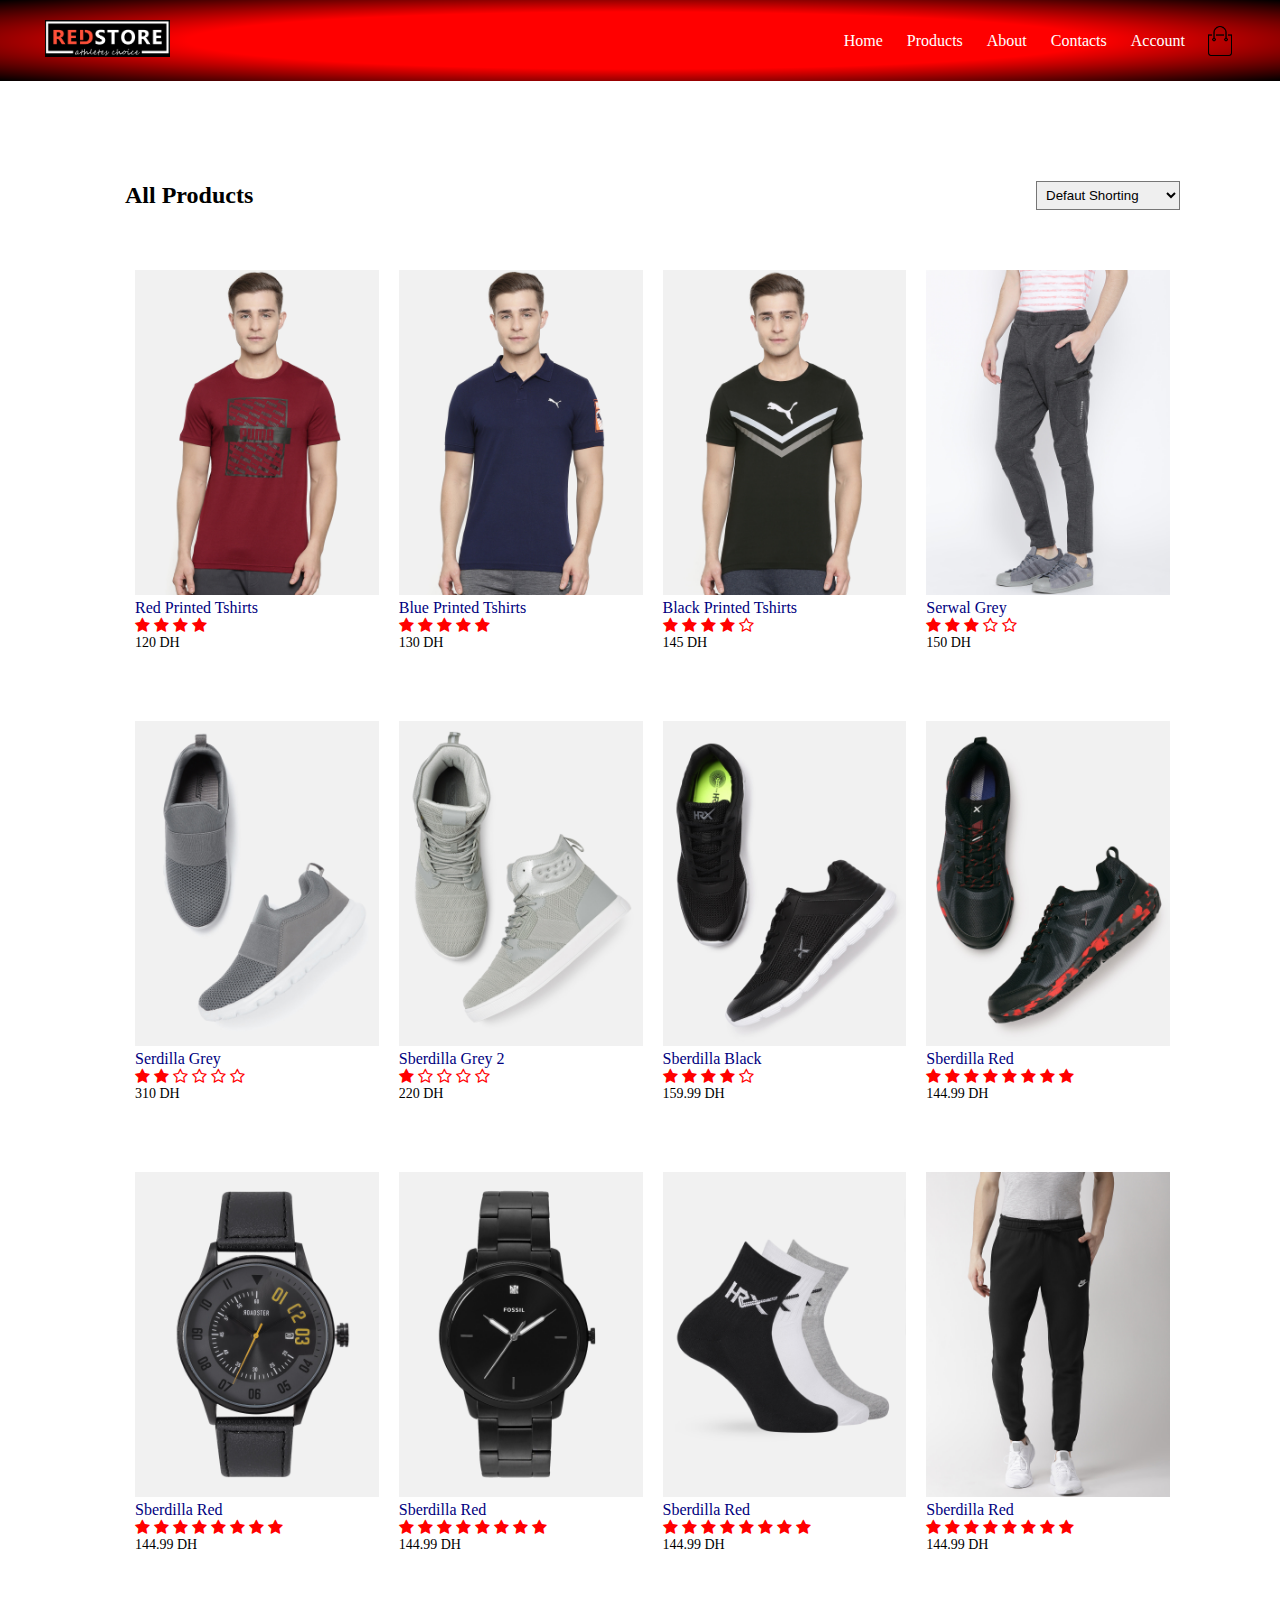
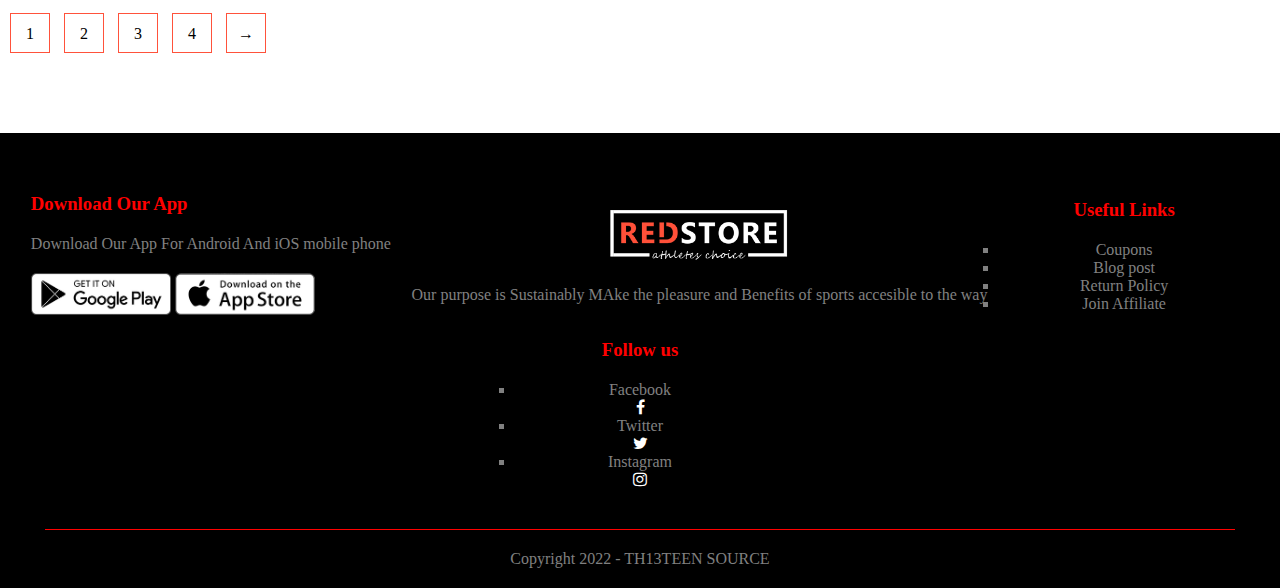
<file: Store/products.html>
<!DOCTYPE html>
<html lang="en">
<head>
    <meta charset="UTF-8">
    <meta name="viewport" content="width=device-width,initial-scale=1.0">
    <meta http-equiv="X-UA-Compatible" content="IE=edge">
    <meta name="viewport" content="width=device-width, initial-scale=1.0">
    <title> All Products - RED STORE |</title>
    <link rel="stylesheet" href="style.css">
    <link rel="stylesheet" href="">
    <link rel="http://fonts.googleapis.com/css2?family=Poppins:wght@300;400;500;600;700&display=swap" rel="stylesheet">
    <link rel="stylesheet" href="http://stackpath.bootstrapcdn.com/font-awesome/4.7.0/css/font-awesome.min.css">
</head>
<body>
     <div class="header">
    <div class="container">
    <div class="navbar">
        <div class="logo">
              <img src="img/images511511165.png " width="125px">    
            </div>
           
        <nav>
            <ul id="MenuItems">
                <li> <a href="page1.html">Home</a></li>
                <li> <a href="#Products">Products</a></li>
                <li> <a href="#About">About</a></li>
                <li> <a href="#Contacts">Contacts</a></li>
                <li> <a href="#Account">Account</a></li>
            </ul>
        </nav>
        <img src="img/cart.png" width="30px" height="30px">
        <img src="img/menu.png" class="menu-icon" onclick="menutoggle()">
     </div>
    </div>
  </div>   
 
<div class="small-container">
 
<div class="row row-2">
    <h2> All Products </h2>
    <select >
        <option >Defaut Shorting</option>
        <option >Short By Price</option>
        <option >Short by popularity</option>
        <option >Short by Rating</option>
        <option >Short by Sale</option>
    </select>
</div>

    <div class="row">
        <div class="col-4">
            <a href="products-detaills.html"><img  src="img/product-1.jpg" ></a>
            <h4>Red Printed Tshirts </h4>
            <div class="rating">
                <i class="fa fa-star"></i>
                <i class="fa fa-star"></i>
                <i class="fa fa-star"></i>
                <i class="fa fa-star"></i>
                
            </div>
             <p>120 DH</p>
             </div>
             
             <div class="col-4">
                <img src="img/product-4.jpg" >
                <h4>Blue  Printed Tshirts </h4>
                <div class="rating">
                    <i class="fa fa-star"></i>
                    <i class="fa fa-star"></i>
                    <i class="fa fa-star"></i>
                    <i class="fa fa-star"></i>
                    <i class="fa fa-star"></i>
                    
                </div>
                 <p>130 DH</p>
                </div>
                 <div class="col-4">
                    <img src="img/product-6.jpg" >
                    <h4>Black Printed Tshirts </h4>
                    <div class="rating">
                        <i class="fa fa-star"></i>
                        <i class="fa fa-star"></i>
                        <i class="fa fa-star"></i>
                        <i class="fa fa-star"></i>
                        <i class="fa fa-star-o" ></i>
                       
                    </div>
                     <p>145 DH</p>
                    </div>
                     <div class="col-4">
                        <img src="img/product-3.jpg" >
                        <h4> Serwal Grey  </h4>
                        <div class="rating">
                            <i class="fa fa-star"></i>
                            <i class="fa fa-star"></i>
                            <i class="fa fa-star"></i>
                            <i class="fa fa-star-o" ></i>
                            <i class="fa fa-star-o" ></i>
                        </div>
                         <p>150 DH</p>
                        </div>
                        <div class="row">
                            <div class="col-4">
                                <img src="img/sbrdila 1 (2).jpg" >
                                <h4>Serdilla Grey</h4>
                                <div class="rating">
                                    <i class="fa fa-star"></i>
                                    <i class="fa fa-star"></i>
                                    <i class="fa fa-star-o" ></i>
                                    <i class="fa fa-star-o" ></i>
                                    <i class="fa fa-star-o" ></i>
                                    <i class="fa fa-star-o" ></i>
                                    
                                </div>
                                 <p>310 DH</p>
                                 </div>
                                 <div class="col-4">
                                    <img src="img/sbrdila3.jpg" >
                                    <h4>Sberdilla Grey 2  </h4>
                                    <div class="rating">
                                        <i class="fa fa-star"></i>
                                        
                                        <i class="fa fa-star-o" ></i>
                                        <i class="fa fa-star-o" ></i>
                                        <i class="fa fa-star-o" ></i>
                                        <i class="fa fa-star-o" ></i>
                                        
                                    </div>
                                     <p>220 DH</p>
                                    </div>
                                     <div class="col-4">
                                        <img src="img/sbrdila4.jpg" >
                                        <h4>Sberdilla Black </h4>
                                        <div class="rating">
                                            <i class="fa fa-star"></i>
                                            <i class="fa fa-star"></i>
                                            <i class="fa fa-star"></i>
                                            <i class="fa fa-star"></i>
                                            <i class="fa fa-star-o" ></i>
                                           
                                        </div>
                                         <p>159.99 DH</p>
                                        </div>
                                                <div class="col-4">
                                                    <img src="img/sbrdila 1 (1).jpg" >
                                                    <h4> Sberdilla Red   </h4>
                                                    <div class="rating">
                                                        <i class="fa fa-star"></i>
                                                        <i class="fa fa-star"></i>
                                                        <i class="fa fa-star"></i>
                                                        <i class="fa fa-star"></i>
                                                        <i class="fa fa-star"></i>
                                                        <i class="fa fa-star"></i>
                                                        <i class="fa fa-star"></i>
                                                        <i class="fa fa-star"></i>
                                                    
                                                    </div>
                                                    <p>144.99 DH</p>
                                                    </div>
                                            

                                                    <div class="col-4">
                                                        <img src="img/watch.jpg" >
                                                        <h4> Sberdilla Red   </h4>
                                                        <div class="rating">
                                                            <i class="fa fa-star"></i>
                                                            <i class="fa fa-star"></i>
                                                            <i class="fa fa-star"></i>
                                                            <i class="fa fa-star"></i>
                                                            <i class="fa fa-star"></i>
                                                            <i class="fa fa-star"></i>
                                                            <i class="fa fa-star"></i>
                                                            <i class="fa fa-star"></i>
                                                        
                                                        </div>
                                                        <p>144.99 DH</p>
                                                        </div>
                                                        <div class="col-4">
                                                            <img src="img/watch2.jpg" >
                                                            <h4> Sberdilla Red   </h4>
                                                            <div class="rating">
                                                                <i class="fa fa-star"></i>
                                                                <i class="fa fa-star"></i>
                                                                <i class="fa fa-star"></i>
                                                                <i class="fa fa-star"></i>
                                                                <i class="fa fa-star"></i>
                                                                <i class="fa fa-star"></i>
                                                                <i class="fa fa-star"></i>
                                                                <i class="fa fa-star"></i>
                                                            
                                                            </div>
                                                            <p>144.99 DH</p>
                                                            </div>
                                                            <div class="col-4">
                                                                <img src="img/t9acher.jpg" >
                                                                <h4> Sberdilla Red   </h4>
                                                                <div class="rating">
                                                                    <i class="fa fa-star"></i>
                                                                    <i class="fa fa-star"></i>
                                                                    <i class="fa fa-star"></i>
                                                                    <i class="fa fa-star"></i>
                                                                    <i class="fa fa-star"></i>
                                                                    <i class="fa fa-star"></i>
                                                                    <i class="fa fa-star"></i>
                                                                    <i class="fa fa-star"></i>
                                                                
                                                                </div>
                                                                <p>144.99 DH</p>
                                                                </div>
                                                                <div class="col-4">
                                                                    <img src="img/product-12.jpg" >
                                                                    <h4> Sberdilla Red   </h4>
                                                                    <div class="rating">
                                                                        <i class="fa fa-star"></i>
                                                                        <i class="fa fa-star"></i>
                                                                        <i class="fa fa-star"></i>
                                                                        <i class="fa fa-star"></i>
                                                                        <i class="fa fa-star"></i>
                                                                        <i class="fa fa-star"></i>
                                                                        <i class="fa fa-star"></i>
                                                                        <i class="fa fa-star"></i>
                                                                    
                                                                    </div>
                                                                    <p>144.99 DH</p>
                                                                    </div>
                                            
            </div>
         
          
                    </div>
        </div>
    </div>
    <div class="page-btn">
        <span>1</span>  
        <span>2</span>
        <span>3</span>
        <span>4</span>
        <span>&#8594</span>
        


    </div>
</div>
 



 

<!------------------Footer---------->


<div class="footer">
    <div class="container">
        <div class="row">
            <div class="footer-col-1">
                <h3>Download Our App</h3>
                <p>Download Our App For Android And iOS mobile phone </p>
                <div class="app-logo">
                    <img src="img/play-store.png" >
                    <img src="img/app-store.png" >
                </div>
            </div>
            <div class="footer-col-2">
                <img src="img/logo-white.png" >
                <p>Our purpose is Sustainably MAke the pleasure and Benefits of sports accesible to the way </p>
            </div>
            <div class="footer-col-4">
                <h3>Useful Links</h3>
               <ul>
                   <li> Coupons </li>
                   <li>Blog post </li>
                   <li>Return Policy </li>
                   <li>Join Affiliate</li>
               </ul>
            </div>
            <div class="footer-col-4">
                <h3>Follow us </h3>
               <ul>
                   <li> Facebook </li>
                   <a href="https://www.facebook.com/T%D4%8B13%C6%9A%D2%BD%D2%BD%C9%B3-W%D2%BD%E1%82%A6-100651585867270/?ref=pages_you_manage"><i class="fa fa-facebook-f"></i></a>
                   <li>Twitter </li>
                   <a href="https://twitter.com/th13teen_wb"><i class="fa fa-twitter" aria-hidden="true"></i></a>
                   <li>Instagram  </li>
                   <a href="https://www.instagram.com/th13teen.web/"><i class="fa fa-instagram" aria-hidden="true"></i></a>
                  
                  
                  
               </ul>
        </div>
    </div>
    <hr>
    <p class="copyright">Copyright 2022 - TH13TEEN SOURCE</p>

</div>

<!------------------Featured products ------------------>
<script>
    var MenuItems= document.getElementById("MenuItems"); 

    MenuItems.style.maxHeight = "0px";

    function menutoggle(){
        if( MenuItems.style.maxHeight=="0px")
        {
            MenuItems.style.maxHeight="200px"
        }
        else
        {
            MenuItems.style.maxHeight="0px"
        }
    }
    


  </script>


</body>
</html>
</file>
<file: Music Player/Css (Th13teen.X).css>
@import url('https://fonts.googleapis.com/css2?family=Poppins:ital,wght@0,100;0,200;0,300;0,400;0,500;0,600;0,700;0,800;0,900;1,100;1,200;1,300;1,400;1,500;1,600;1,700;1,800;1,900&display=swap');

*{
     
    font-family: 'Poppins', sans-serif;
    margin: 0;
    padding: 0;
    box-sizing: border-box;
    scroll-behavior: smooth; 
    
    
    

}


header {
    position: fixed;
    background-color: aqua;
    width: 100%;
     
    z-index: 999;
    display: flex;
    justify-content: space-between;
    align-items: center;
    padding: 10px 200px ;
    background-repeat: no-repeat;
     
}

.logo{
    text-decoration: none;
    color: navy;
    text-transform: uppercase;
    font-weight: 700;
    font-size: 1.8em;
}

.navigation a{
    color: navy;
    text-decoration: none;
    font-size: 1.1em;
    font-weight: 500;
    padding-left: 30px;
}

.navigation a:hover{
    color: aqua;
}

section {
    padding: 100px 200px;
}

.main {
    width: 100%;
    min-height: 100vh;
    display: flex;
    align-items: center;
    background: url(images/1146484af9d409a3ef86eb78d0017cbc.jpg) no-repeat;
    background-size: cover;
    background-position: center;
    background-attachment: fixed;
}

.main h2 {
    color: navy ;
    font-size: 1.4em;
    font-weight: 500;
}

.main h2 span {
    display: inline-block;
    margin-top: 10px;
    color: #4e9eff;
    font-size: 3em;
    font-weight: 600;
}

.main h3 {
    color: #fff;
    font-size: 2em;
    font-weight: 700;
    letter-spacing: 1px;
    margin-top: 10px;
    margin-bottom: 30px;
}

.main-btn {
    color: #fff;
    background-color: #3a6cf4;
    text-decoration: none;
    font-size: 1.1em;
    font-weight: 600;
    display: inline-block;
    padding: 0.9375em 2.1875em;
    letter-spacing: 1px;
    border-radius: 15px;
    margin-bottom: 40px;
    transition: 0.7s ease;

}

.main-btn:hover {
    background-color: #0a49f6;
    transform: scale(1.1);
}

.social-icons a {
    color: #fff;
    font-size: 1.7em;
    padding-right: 30px;
}


.title {
    display: flex;
    justify-content: center;
    color: #3a6cf4;
    font-size: 2.2em;
    font-weight: 800;
    margin-bottom: 30px;
}

.content {
    display: flex;
    justify-content: center;
    flex-direction: row;
    flex-wrap: wrap;
}

.card {
    background-color:#fff ;
    width: 21.25em;
    box-shadow: 0 5px 25px rgba(1 1 1 / 15%);
    border-radius: 10px;
    padding: 25px;
    margin: 15px;
    transition: 0.7s ease;
}

.card:hover {
    transform: scale(1.1);
}

.card .icon {
    color: #3a6cf4;  
    font-size: 8em;
    text-align: center;
}

.info {
    text-align: center;
}

.info h3{
    color: #3a6cf4;
    font-size: 1.2em;
    font-weight: 700;
    margin: 10px;
}

.projects {
    background-color: #000016;
}

.projects .content{
    margin-top: 30px;
}

.project-card {
    background-color: #fff;
    border: 1px solid #fff;
    min-height: 14em;
    width: 23em;
    overflow: hidden;
    border-radius: 10px;
    margin: 20px;
    transition: 0.7s ease;
}

.project-card:hover {
   transform: scale(1.1);
}

.project-card:hover .project-image {
    opacity: 0.9;
 }

.project-image img{
    width: 100%
}

.project-info {
    padding: 1em;
}

.project-category {
    font-size: 0.8em;
    color: #000;
}

.project-title {
    display: flex;
    justify-content: space-between;
    text-transform: uppercase;
    font-weight: 800;
    margin-top: 10px;
}

.more-details {
    text-decoration: none;
    color: #3a6cf4;
}

.more-details:hover {
    color: #601cfc;
}

.contact .icon{
    font-size: 4.5em;
}

.contact .info h3 {
    color: #000;
}

.contact .info p {
    font-size: 1.5em;
}

.footer {
    background-color: #000016;
    color: #fff;
    padding: 2em;
    display: flex;
    justify-content: space-between;
}

.footer-title {
    font-size: 1.3em;
    font-weight: 600;
     
}

.footer-title span {
    color: #3a6cf4;
}

.footer .social-icons a{
    font-size: 1.3em;
    padding: 0 12px 0 0;
}

@media (max-width:1023px){
    header{
        padding: 12px 20px;
    }

    .navigation a{
        padding-left: 10px;
    }

    .title{
        font-size: 1.8em;
    }

    section{
        padding: 80px 20px;
    }

    .main-content h2{
        font-size: 1em;
    }

    .main-content h3{
        font-size: 1.6em;
    }

    .content{
        flex-direction: column;
        align-items: center;
    }

}
 

@media (max-width:641px){
    body{
        font-size: 12px;
    }

    .main-content h2{
        font-size: 0.8em;
    }

    .main-content h3{
        font-size: 1.4em;
    }
}

@media (max-width:300px){
    body{
        font-size: 10px;
     
    }
}
</file>
<file: Store/style.css>
*{
    margin: 0;
    padding: 0;
    box-sizing: border-box;
    background-image: url(img/)  ; 

}
.navbar{
    display: flex;
    align-items: center;
    padding: 20px;

}
nav{
    flex: 1;
    text-align: right;

}
nav ul{
    display: inline-block;
    list-style-type:  none;
}
nav ul li {
    display: inline-block;
    margin-right: 20px;

}
a{
    text-decoration: none;
    color: white;

}
p{
    color: red#555;

}

/*---icon----*/
.social-icons a {
     
    font-size: 1.7em;
    padding-right: 30px;
    

}
.social-icons:hover {
    color: black;
    font-size: 1.7em;
    padding-right: 30px;
    position: unset;

}
.container{
    max-width: 1300px;
    margin: auto;
    padding-left: 25px ;
    padding-right: 25px;
    
}
.row{
    display: flex;
    align-items: center;
    flex-wrap: wrap;
    justify-content: space-around;
}

.col-2{
    flex-basis: 50%;
    min-width: 300px;   
     transition: Transform 0.5s;


}
.col-2:hover{
    transform: translatey(-5px);

}
.col-2 img{
    max-width: 100%;
    padding: 50px 0 ;
}
.col-2 h1{
    font-size: 50px;
    line-height: 60px;
    margin: 25px 0 ;

}
.btn{
    display: inline-block;
    background: orange;
    color: #fff;
    padding: 8px 30px;
    margin: 30px 0;
    border-radius:  30px ;
    transition: all 0.5s;
}

.btn:hover {
    background: red;
}
.header{
    background: radial-gradient(  red,red , black );
}
.header .row {
    margin-top: 70px;

}
.categories{
    margin: 70px 0 ;
    
    background: radial-gradient(  orange ,    orange , white);
   
}

.col-3{
    flex-basis: 30%;
    min-width: 250px ;
    margin-bottom: 30px;
    transition: Transform 0.5s;


}
.col-3:hover{
    transform: translatey(-5px);

}
.col-3 img {
    width: 100%;
}
.small-container{
    max-width: 1080px;
    margin: auto;
    padding-left: 25px;
    padding-right: 25 px;
}
.col-4{
    flex-basis: 25%;
    padding: 10px;
    min-width: 200px;
    margin-bottom: 50px;
    transition: transform 0.5s;

}
.col-4 img {
    width: 100%;
    cursor: pointer;

}
.title{
    text-align: center;
    margin: 0 auto 80px;
    position: relative;
    line-height: 60px;
    color: #555;

}
.title::after{
    content: '' ;
    background: #ff523b;
    width: 80px;
    height: 5px;
    border-radius: 5px;
    position: absolute ;
    bottom: 0;
    left: 50%;
    transform: translateX(-50%);
}
h4{
    color: navy;
    font-weight: normal;

}
.col-4 p {
    font-size: 14px;

}
.rating .fa{
    color: red;
}
.col-4:hover{
    transform: translatey(-5px);

}

/*-----offer--------*/

.offer{
    
        background: radial-gradient(  orange ,    red  , orange);
        margin-top: 80px;
        padding: 3px 0 ; 
        
}  


.col-2 .offer-img{
    padding: 50px ;
}
small{
    color: navy
}

/*-----testimonial--------*/
.testimonial{
    padding-top: 100px;

}
.testimonial .col-3{
    text-align: center;
    padding: 40px 20px ;
    box-shadow: 0 0 20px 0px rgba(0,0,0,0.1);
    cursor: pointer;
    transition: transform 0.5s;
}
.testimonial .col-3 img{
    width: 50px;
    margin-top: 20px;
    border-radius: 50%;

}
.testimonial .col-3:hover{
    transform: translateY(-10px);
}

/*---------brands---------*/

.brands{
    margin: 100px auto;


}
.col-5{
    width: 160px;
}
.col-5 img {
    width: 100%;
    cursor: pointer;
    filter: grayscale(100%);
}
.col-5 img:hover{
    filter: grayscale(0%);

}
/*--------Footer---------*/
.footer{
    background: #000;
    color: grey;
    font-size: 14 px;
    padding: 60px 0 20px;

}
.footer p{
    color: grey ;

}
.footer h3{
    color: red;
    margin-bottom: 20px;

}
.footer-col-1 , .footer-col-2 , .footer-col-3, .footer-col-4 {
    min-width : 250px;
    margin-bottom: 20px;

}
.footer-col-1 {
    flex-basis: 30%;
}
.footer-col-2 {
    flex-basis: 1;
    text-align: center;

}
.footer-col-2 img{
    width: 180px;
    margin-bottom: 20px;
}
.footer-col-3 ,  .footer-col-4 {
    flex-basis: 12%;
    text-align:center ;
} 
ul{
    list-style-type:   square;
}
.app-logo{
margin-top: 20px;
}
.app-logo img{
    width: 140px;
}
.footer hr {
    border: none;
    background: red;
    height: 1px;
    margin: 20px;
}
.copyright{
    text-align:  center;
}
.menu-icon{
    width: 28px;
    margin-left: 20px;
    display: none;
}

/*----------media quiery for menu----*/
@media only screen and ( max-width:800px){
    nav ul {
        position: absolute;
        top: 70px;
        left: 0;
        background: red;
        width: 100px;
        overflow: hidden;
        transition: max-height 0.2s;

    }
    nav ul li {
        display: block;
        margin-right: 50px;
        margin-top: 10px;
        margin-bottom: 10px;
    }
    nav ul li a {
        color: white;
    }
    .menu-icon{
        display: block;
        cursor: pointer;
    }
}

/*----------all products-------*/ 
.row-2{
    justify-content:space-between ;
    margin: 100px auto 50px;
}
select{
    border: 1 px solid #ff523b ; 
    padding: 5px;
}
select:focus{
    outline:none;
}
.page-btn{
    margin: 0 auto 80px ;

}

.page-btn span{
    display: inline-block;
    border: 1px solid #ff523b;
    margin-left: 10px;
    width: 40px;
    height: 40px;
    text-align: center;
    line-height: 40px;
    cursor: pointer;
    
}
.page-btn span:hover{
    background: cyan;
    color: darkmagenta;
}


/*----------Single product detaills--------*/


.single-products{
    margin-top: 80px;
}
.single-products .col-2 img{
    padding: 0;
}
.single-products .col-2 {
    padding: 20px;

}
.single-products h4{
    margin: 20px 0;
    font-size: 22px;
    font-weight: bold;
}
.single-products  select{
    display: block;
    padding: 10px;
    margin: 20px;
}
.single-products input{
    width: 50px;
    height:40px ;
    padding-left:10px ;
    font-size: 20px;
    margin-right: 10px;
    border: 2px solid black;
}
input:focus{
    outline: none;

}
.single-products .fa{
    color: #ff523b;
    margin-left:10px ;
}
.small-img-row{
    display: flex;
    justify-content:space-between ;
}
.small-img-col{
    flex-basis: 24%;
    cursor: pointer;
}





/*media quiery for less than 600 screen size*/
@media only screen and (max-width:600px){
    .row{
        text-align: center;

    }
    .col-2 , col-3 , col-4{
        flex-basis: 100%;
    }

    .single-products  .row{
text-align: left;
}
.single-products .col-2{
    padding: 20px 0;
}
.single-products h1{
    font-size: 32px;
    line-height: 22px;
}

}
</file>
